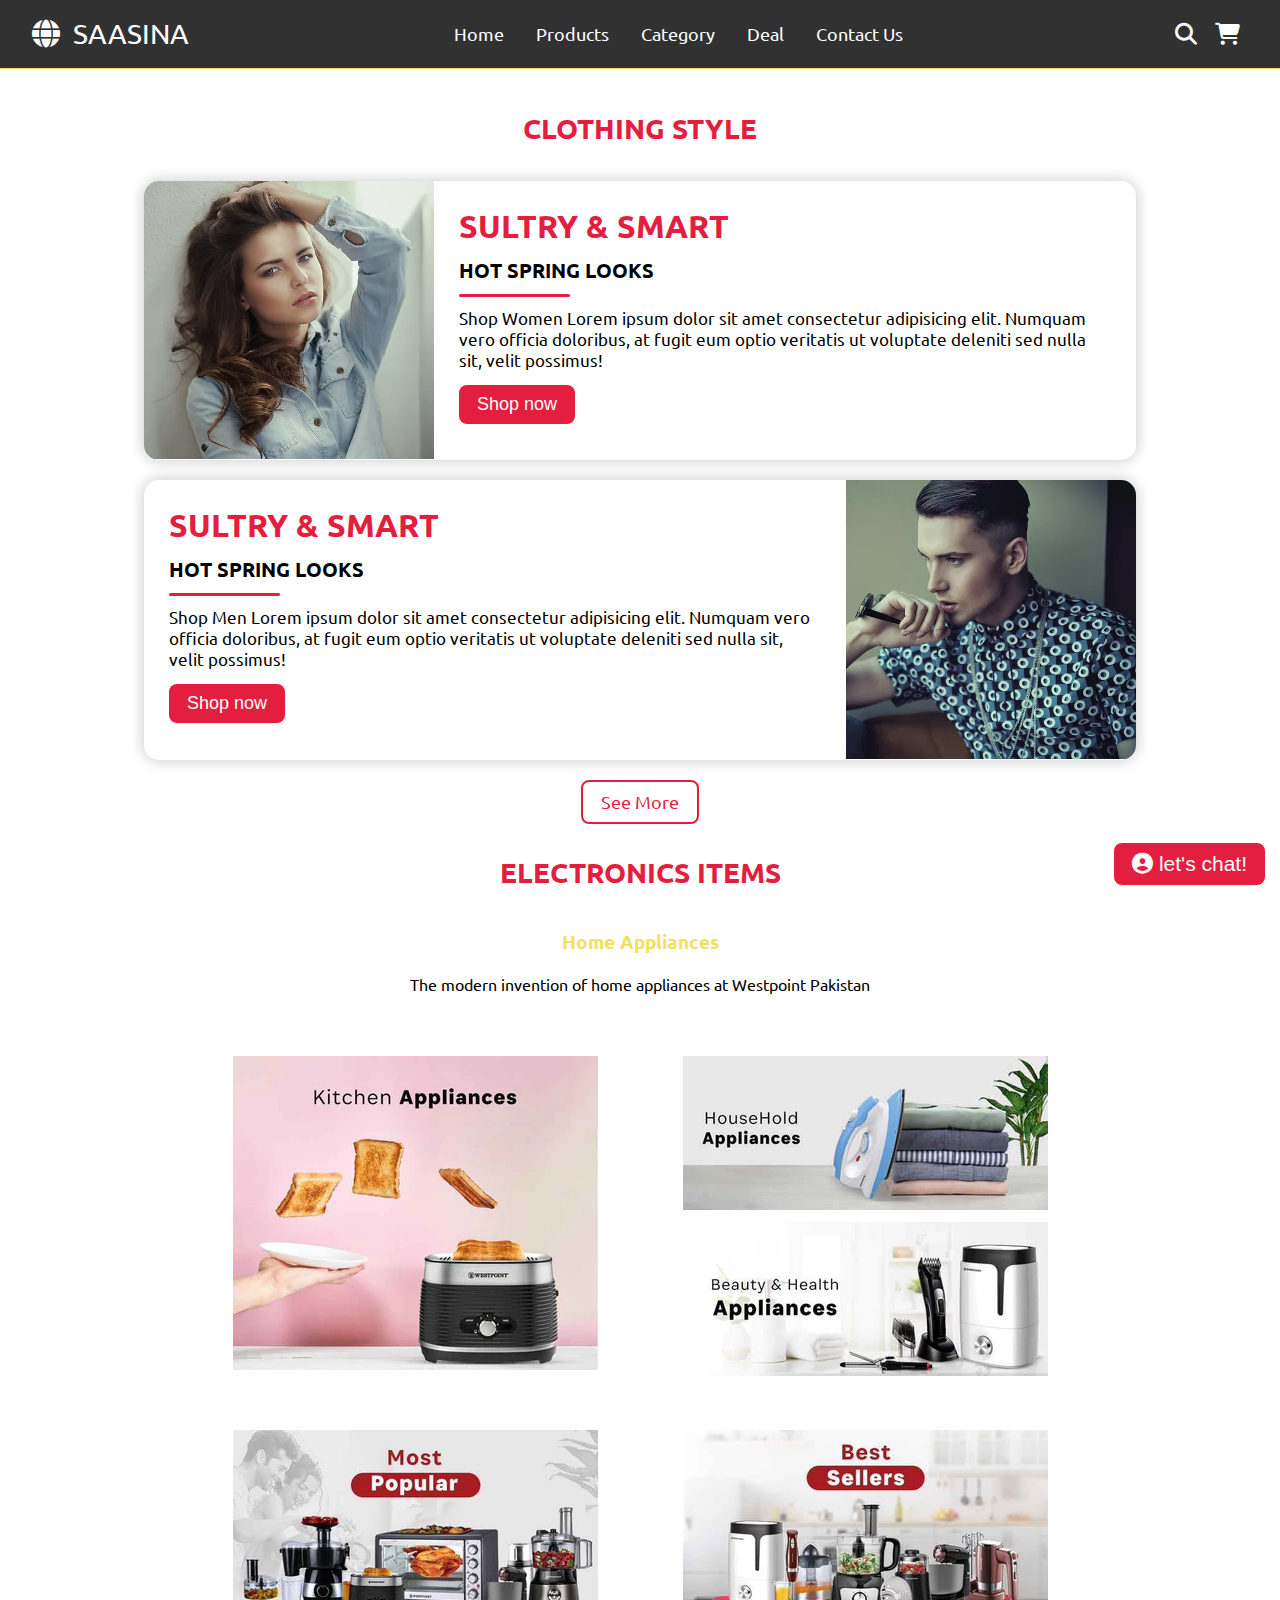
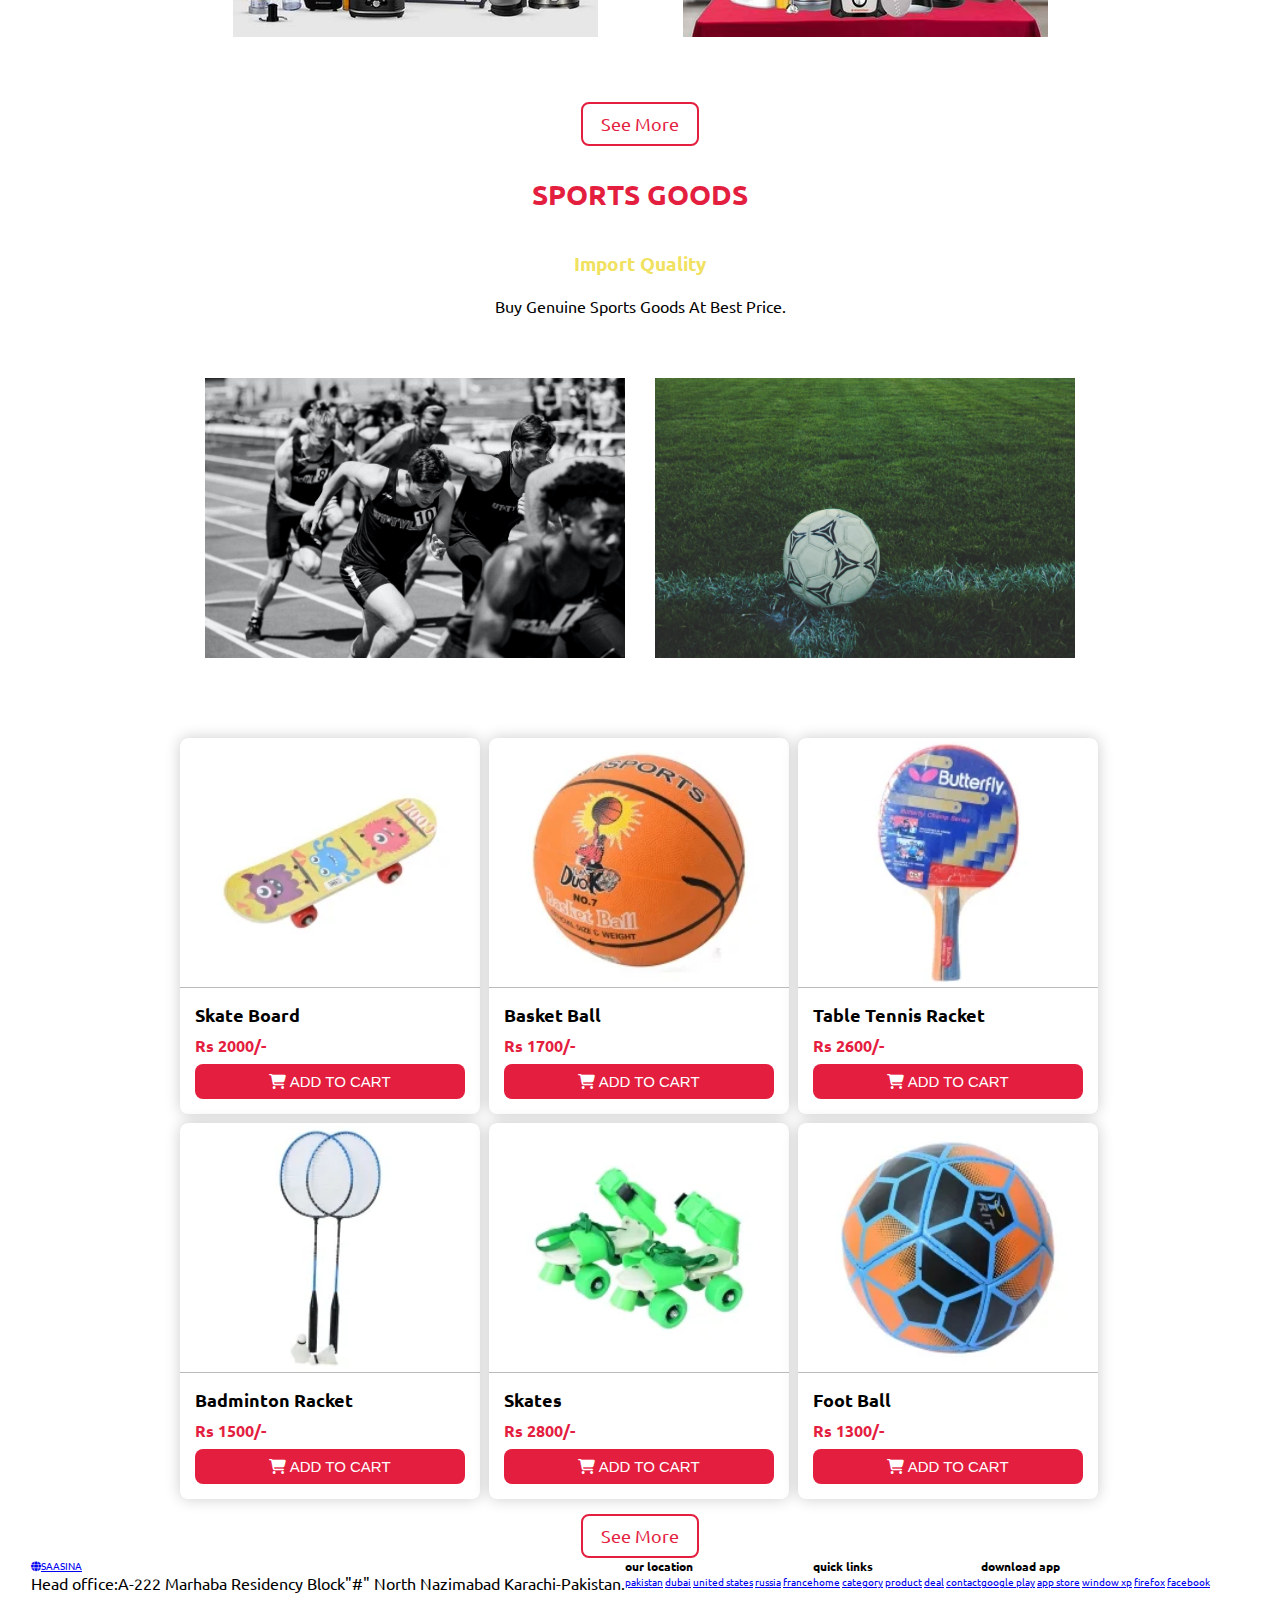
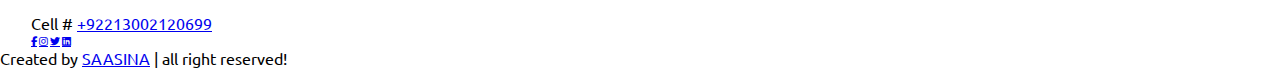
<file: index.html>
<!DOCTYPE html>
<html lang="en">
  <head>
    <meta charset="UTF-8" />
    <meta http-equiv="X-UA-Compatible" content="IE=edge" />
    <meta name="viewport" content="width=device-width, initial-scale=1.0" />

    <link
      rel="stylesheet"
      href="https://cdnjs.cloudflare.com/ajax/libs/font-awesome/6.4.0/css/all.min.css"
    />
    <link rel="stylesheet" href="./css/style.css" />
    <link rel="stylesheet" href="./css/header.css" />
    <link rel="stylesheet" href="./css/clothing-section.css" />
    
    
    <title>SAASINA-ONLINE-STORE</title>
  </head>

  <body>
    <!-- header section start -->
    <header class="header">
      <div class="web_container">
        <div class="web_row header_row">
          <!-- 1st column -->
          <div class="header_logo">
            <a href="#">
              <i class="fa-solid fa-globe"></i>
              SAASINA
            </a>
          </div>
          <!-- 2nd column -->
          <nav class="navbar">
            <i class="fas fa-times" id="close-btn"></i>
            <a href="#">Home</a>
            <a href="./html/products.html">products</a>
            <a href="./html/category.html">category</a>
            <a href="./html/deal.html">deal</a>
            <a href="./html/contact.html">contact us</a>
          </nav>
          <!-- 3rd column -->
          <div class="header_icons">
            <i class="fas fa-search" id="search-btn"></i>
            <i class="fas fa-shopping-cart" id="cart-btn"></i>
            <i class="fas fa-bars" id="menu-btn"></i>
            <div class="search-form">
              <input type="text" placeholder="Search here..." />
            </div>
          </div>
        </div>
      </div>
    </header>
    <!-- Header section end -->

    <!-- Cart sidebar stat  -->
    <div class="cart-sidebar">
      <span class="fas fa-times cart-close-btn" id="cart-close"></span>

      <div class="cart-items-container">
        <!-- cart-sidebar img-1 -->
        <div class="cart-item web_row">
          <div class="cart-item-img">
            <img src="./images/beater.jpg" alt="" />
          </div>
          <div class="cart-item-content">
            <p>Cart item 01</p>
            <h5 class="">$15.99/-</h5>

            <a href="./html/products.html#beater">View</a>
          </div>
          <span class="fas fa-times cart-remove-btn"></span>
        </div>

        <!-- cart-sidebar img-2 -->

        <div class="cart-item web_row">
          <div class="cart-item-img">
            <img src="./images/category-8-compressed.jpg" alt="" />
          </div>
          <div class="cart-item-content">
            <p>Cart item 02</p>
            <h5 class="">$15.99/-</h5>
            <a href="./html/category.html#category-cloths">View</a>
          </div>
          <span class="fas fa-times cart-remove-btn"></span>
        </div>

        <!-- cart-sidebar img-3 -->

        <div class="cart-item web_row">
          <div class="cart-item-img">
            <img src="../images/sports-14.jpg" alt="" />
          </div>
          <div class="cart-item-content">
            <p>Cart item 03</p>
            <h5 class="">$15.99/-</h5>
            <a href="./html/products.html#frissbee">View</a>
          </div>
          <span class="fas fa-times cart-remove-btn"></span>
        </div>

        <!-- cart-sidebar img-4 -->

        <div class="cart-item web_row">
          <div class="cart-item-img">
            <img src="./images/deal-1.jpg" alt="" />
          </div>
          <div class="cart-item-content">
            <p>Cart item 04</p>
            <h5 class="">$15.99/-</h5>
            <a href="./html/deal.html#maira">View</a>
          </div>
          <span class="fas fa-times cart-remove-btn"></span>
        </div>
      </div>

      <!-- checkout btn -->
      <button class="web_btn">Checkout</button>
    </div>
    <!-- card sidebar section end -->

    <!-- home section start -->

    <section>
      <div class="web_container">
        <h2 class="section_title">CLOTHING STYLE</h2>
        <!-- card 1 -->

        <div class="web_row cloth-card">
          <div class="cloth-card-img">
            <img src="./images/image.webp" alt="" />
          </div>
          <div class="cloth-card-content">
            <h3>SULTRY & SMART</h3>
            <h4>HOT SPRING LOOKS</h4>
            <div class="card_line"></div>
            <p>
              Shop Women Lorem ipsum dolor sit amet consectetur adipisicing
              elit. Numquam vero officia doloribus, at fugit eum optio veritatis
              ut voluptate deleniti sed nulla sit, velit possimus!
            </p>
            <br />
            <button class="web_btn">Shop now</button>
          </div>
        </div>
        <!-- card 2 -->
        <div class="web_row cloth-card mens_card">
          <div class="cloth-card-content">
            <h3>SULTRY & SMART</h3>
            <h4>HOT SPRING LOOKS</h4>
            <div class="card_line"></div>
            <p>
              Shop Men Lorem ipsum dolor sit amet consectetur adipisicing elit.
              Numquam vero officia doloribus, at fugit eum optio veritatis ut
              voluptate deleniti sed nulla sit, velit possimus!
            </p>
            <br />
            <button class="web_btn">Shop now</button>
          </div>
          <div class="cloth-card-img">
            <img src="./images/shopmen.webp" alt="" />
          </div>
        </div>

        <a
          href="/html/products.html"
          class="web_btn mx_auto d_block btn_outline"
          >See More</a
        >
      </div>
    </section>
    <!-- home section end -->

    <!-- demo -->
    <!-- Electronics item Starts  -->
    <section>
      <div class="web_container">
        <h2 class="section_title">ELECTRONICS ITEMS</h2>
        <h3 class="sub_title">Home Appliances</h3>
        <p class="text_center">
          The modern invention of home appliances at Westpoint Pakistan
        </p>
        <div class="web_row category_items_row">
          <div class="category_card">
            <img src="/images/appliance-1.webp" alt="pic" />
          </div>
          <div class="category_card">
            <img class="d_block" src="/images/appliance-2.webp" alt="pic" />
            <img class="d_block" src="./images/appliance-2a.webp" alt="pic" />
          </div>
          <div class="category_card">
            <img src="./images/most_popular.avif" alt="pic" />
          </div>
          <div class="category_card">
            <img src="./images/best_seller.avif" alt="pic" />
          </div>
        </div>
        <a
          href="./html/products.html#e2-items"
          class="web_btn btn_outline d_block mx_auto"
        >
          See More
        </a>
      </div>
    </section>

    <!-- Sports item Starts  -->
    <section>
      <div class="web_container">
        <h2 class="section_title">SPORTS GOODS</h2>
        <h3 class="sub_title">Import Quality</h3>
        <p class="text_center">Buy Genuine Sports Goods At Best Price.</p>
        <div class="web_row category_items_row">
          <div class="category_card">
            <img src="./images/sports-1.jpg" alt="pic" />
          </div>
          <div class="category_card">
            <img src="./images/sports-2.jpg" alt="pic" />
          </div>
        </div>

        <div class="web_row product_row">
          <div class="product_card">
            <div class="product_card_img">
              <img src="./images/sports-3.jpg" alt="pic" />
            </div>
            <div class="product_card_details">
              <h5>Skate Board</h5>
              <span class="price">Rs 2000/-</span>
              <button class="web_btn">
                <i class="fa fa-shopping-cart" aria-hidden="true"></i>
                ADD TO CART
              </button>
            </div>
          </div>
          <div class="product_card">
            <div class="product_card_img">
              <img src="./images/sports-4.jpg" alt="pic" />
            </div>
            <div class="product_card_details">
              <h5>Basket Ball</h5>
              <span class="price">Rs 1700/-</span>
              <button class="web_btn">
                <i class="fa fa-shopping-cart" aria-hidden="true"></i>
                ADD TO CART
              </button>
            </div>
          </div>
          <div class="product_card">
            <div class="product_card_img">
              <img src="./images/sports-5.jpg" alt="pic" />
            </div>
            <div class="product_card_details">
              <h5>Table Tennis Racket</h5>
              <span class="price">Rs 2600/-</span>
              <button class="web_btn">
                <i class="fa fa-shopping-cart" aria-hidden="true"></i>
                ADD TO CART
              </button>
            </div>
          </div>
          <div class="product_card">
            <div class="product_card_img">
              <img src="./images/sports-6.jpg" alt="pic" />
            </div>
            <div class="product_card_details">
              <h5>Badminton Racket</h5>
              <span class="price">Rs 1500/-</span>
              <button class="web_btn">
                <i class="fa fa-shopping-cart" aria-hidden="true"></i>
                ADD TO CART
              </button>
            </div>
          </div>
          <div class="product_card">
            <div class="product_card_img">
              <img src="./images/sports-7.jpg" alt="pic" />
            </div>
            <div class="product_card_details">
              <h5>Skates</h5>
              <span class="price">Rs 2800/-</span>
              <button class="web_btn">
                <i class="fa fa-shopping-cart" aria-hidden="true"></i>
                ADD TO CART
              </button>
            </div>
          </div>
          <div class="product_card">
            <div class="product_card_img">
              <img src="./images/sports-8.jpg" alt="pic" />
            </div>
            <div class="product_card_details">
              <h5>Foot Ball</h5>
              <span class="price">Rs 1300/-</span>
              <button class="web_btn">
                <i class="fa fa-shopping-cart" aria-hidden="true"></i>
                ADD TO CART
              </button>
            </div>
          </div>
        </div>
        <a
          href="./html/products.html#e2-items"
          class="web_btn btn_outline d_block mx_auto"
        >
          See More
        </a>
      </div>
    </section>

    <!-- Sports section End -->

    <!-- footer section starts -->
    <footer class="web_footer">
      <div class="web_container">
        <div class="web_row">
          <div class="footer_cols">
            <a href="#" class="footer_logo">
              <i class="fa-solid fa-globe"></i>SAASINA</a
            >
            <p>
              Head office:A-222 Marhaba Residency Block"#" North Nazimabad
              Karachi-Pakistan.<br />
              <br />
              Cell # <a href="tel:92 213002120699">+92213002120699</a>
            </p>

            <div class="footer_socials">
              <a href="#" class="fab fa-facebook-f"></a>
              <a href="#" class="fab fa-instagram"></a>
              <a href="#" class="fab fa-twitter"></a>
              <a href="#" class="fab fa-linkedin"></a>
            </div>
          </div>

          <div class="footer_cols">
            <h3>our location</h3>
            <div class="footer_links">
              <a href="#">pakistan</a>
              <a href="#">dubai</a>
              <a href="#">united states</a>
              <a href="#">russia</a>
              <a href="#">france</a>
            </div>
          </div>

          <div class="footer_cols">
            <h3>quick links</h3>
            <div class="footer_links">
              <a href="#">home</a>
              <a href="#">category</a>
              <a href="#">product</a>
              <a href="#">deal</a>
              <a href="#">contact</a>
            </div>
          </div>

          <div class="footer_cols">
            <h3 class="">download app</h3>
            <div class="footer_links">
              <a href="#">google play</a>
              <a href="#">app store</a>
              <a href="#">window xp</a>
              <a href="#">firefox</a>
              <a href="#">facebook</a>
            </div>
          </div>
        </div>
      </div>

      <div class="footer_copyright">
        <p>
          Created by <a href="/" target="_blank">SAASINA</a> | all right
          reserved!
        </p>
      </div>
    </footer>
    <!-- footer section ends -->

    <!-- chat button -->
    <button class="web_btn chat_btn">
      <i class="fas fa-user-circle"></i> let's chat!
    </button>

    <!-- script -->
    <!-- <script src="js/script.js"></script> -->

    <!-- script -->
    <script>
      // mobile menu / sidebar
      let sidebar = document.querySelector(".navbar");
      let menuBtn = document.querySelector("#menu-btn");
      let closeBtn = document.querySelector("#close-btn");
      menuBtn.addEventListener("click", () => {
        sidebar.classList.add("sidebar-opened");
      });
      closeBtn.addEventListener("click", () => {
        sidebar.classList.remove("sidebar-opened");
      });
      // cart sidebar
      let cartSidebar = document.querySelector(".cart-sidebar");

      let cartOpenBtn = document.querySelector("#cart-btn");

      let cartCloseBtn = document.querySelector("#cart-close");

      cartOpenBtn.addEventListener("click", () => {
        cartSidebar.classList.add("opened");
      });
      cartCloseBtn.addEventListener("click", () => {
        cartSidebar.classList.remove("opened");
      });
      //
      let searchOpenBtn = document.querySelector("#search-btn");
      let searchForm1 = document.querySelector(".search-form");
      searchOpenBtn.addEventListener("click", () => {
        searchForm1.classList.toggle("opened");
      });
    </script>
  </body>
</html>
</file>
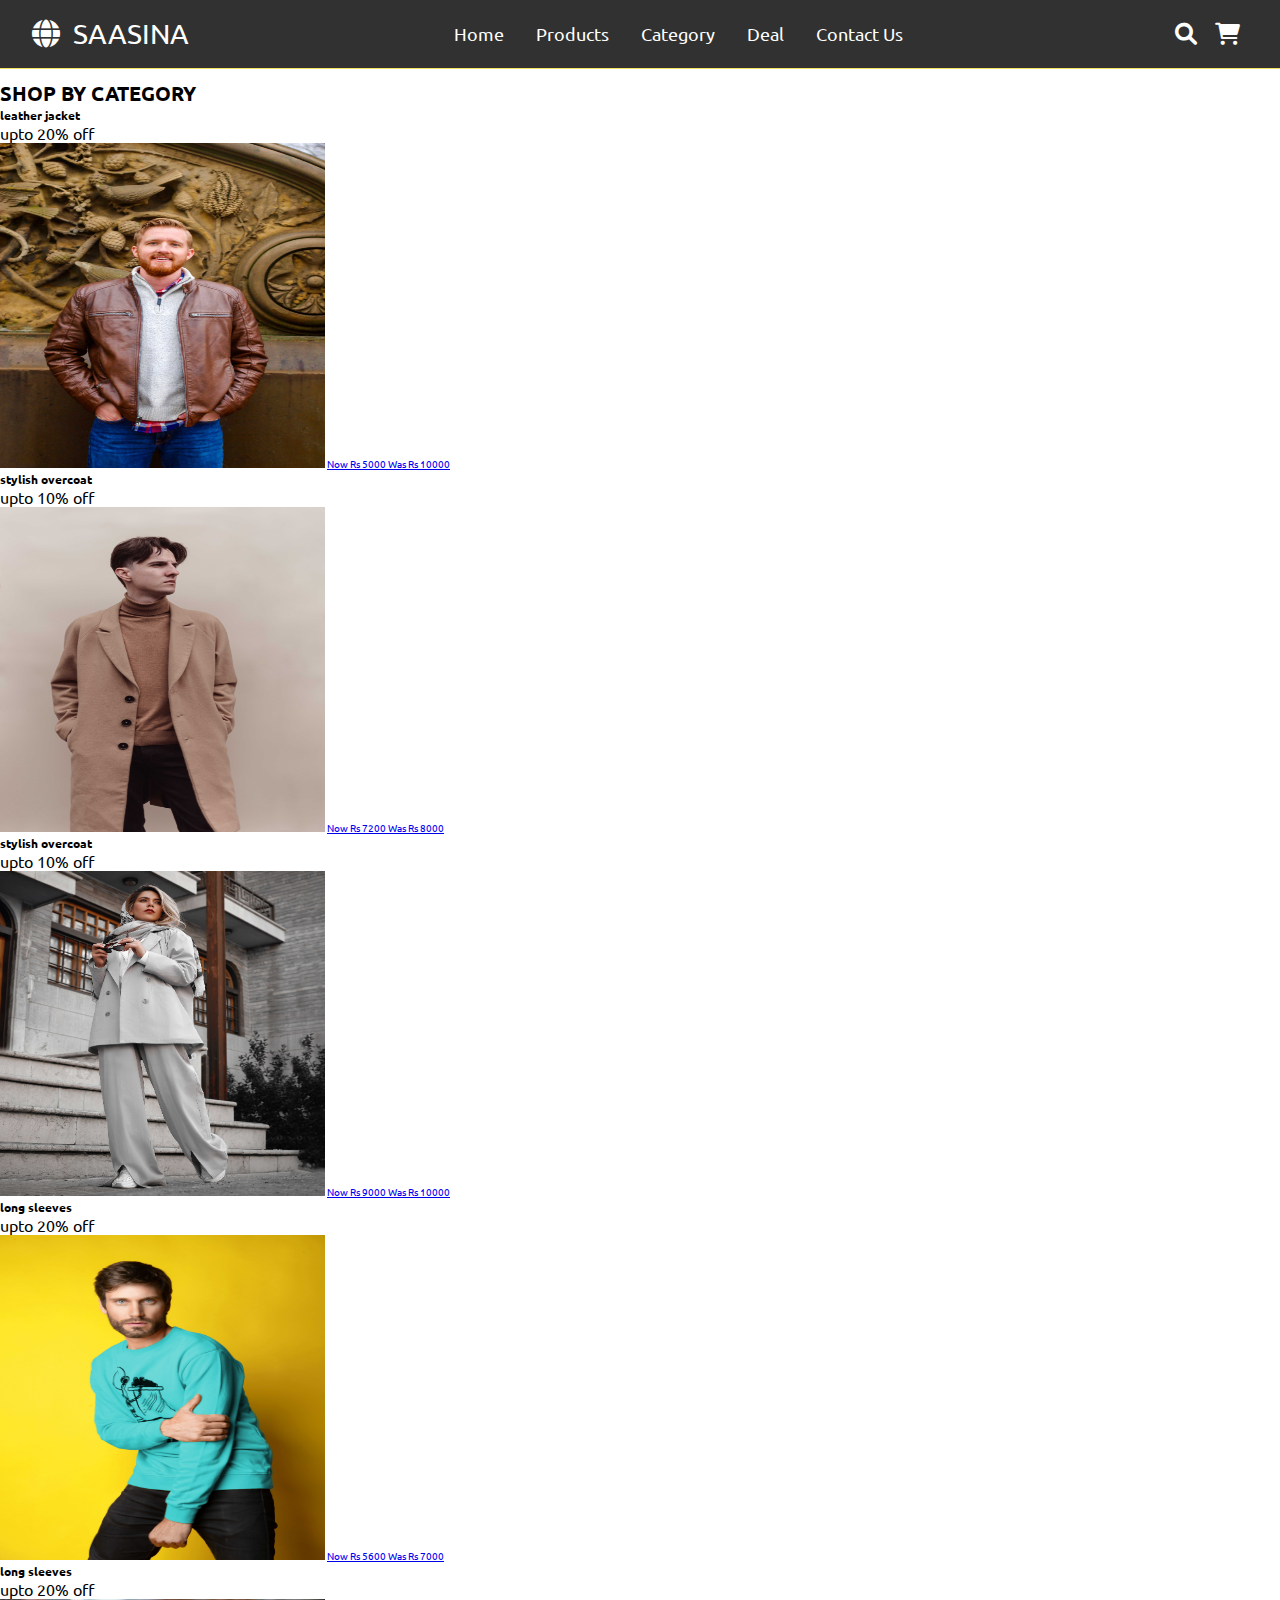
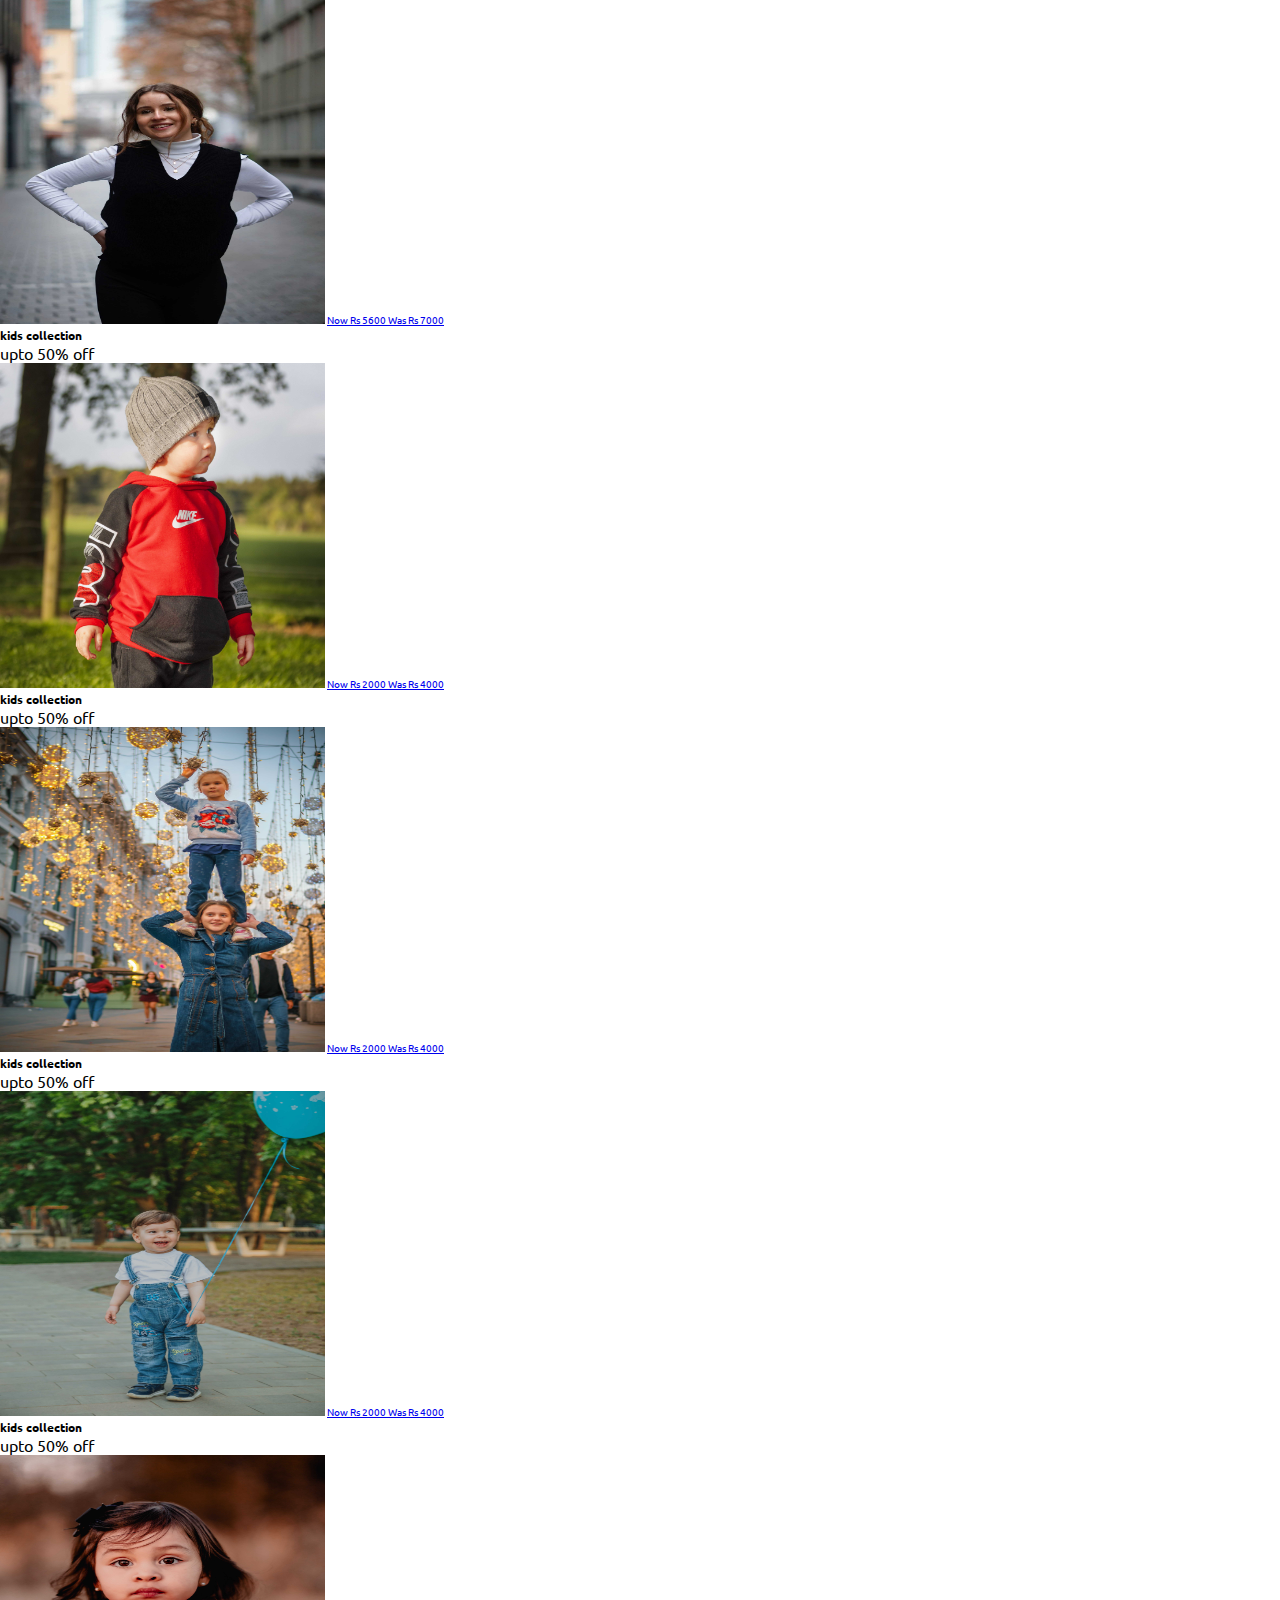
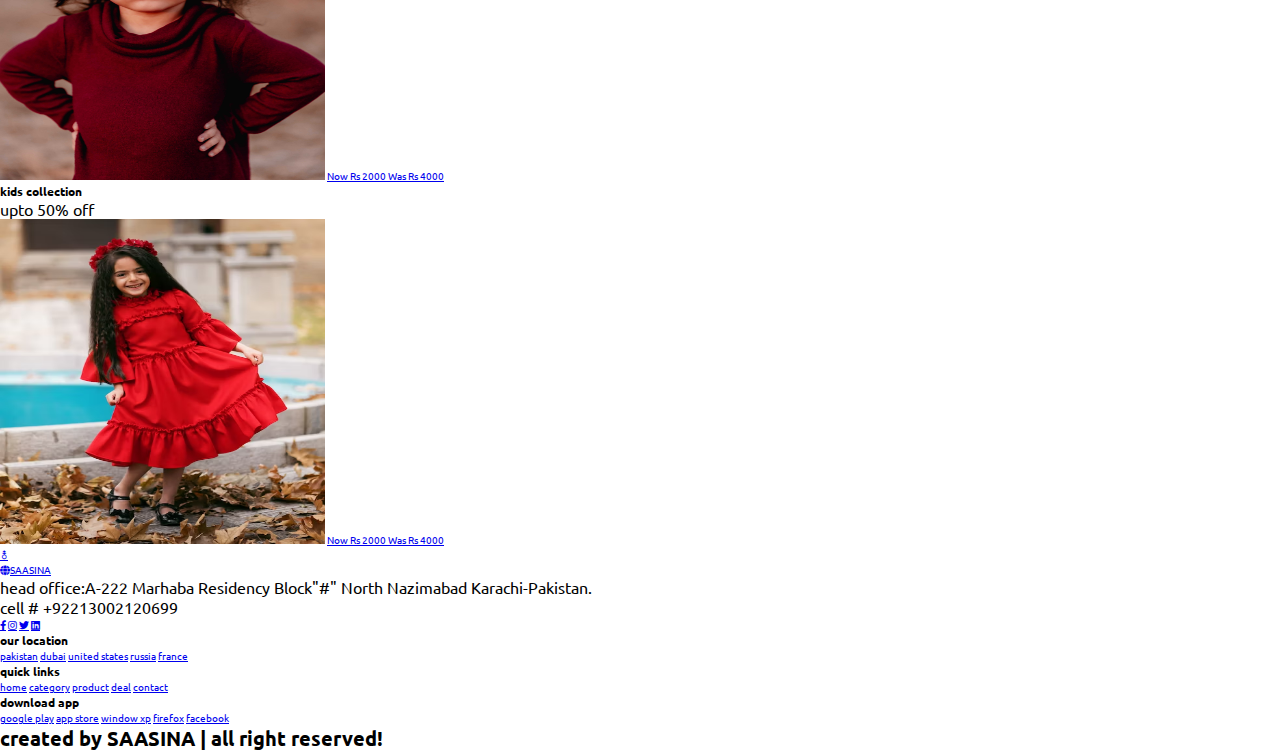
<file: html/category.html>
<!DOCTYPE html>
<html lang="en">

<head>
    <meta charset="UTF-8">
    <meta http-equiv="X-UA-Compatible" content="IE=edge">
    <meta name="viewport" content="width=device-width, initial-scale=1.0">
    
    
    <link rel="stylesheet" href="https://cdnjs.cloudflare.com/ajax/libs/font-awesome/6.0.0/css/all.min.css">
    <link rel="stylesheet" href="../css/style.css">
    <link rel="stylesheet" href="../css/header.css">


    <title>Category</title>
    
    
</head>

<body>
 <!-- header section start -->
     <!-- <header class="header">
        <a href="#" class="logo"> <i class="fa-solid fa-globe"></i>SAASINA</a>
        
        <nav class="navbar">
           <a href="../index.html">Home</a>
           <a href="./products.html">products</a>
           <a href="./category.html">category</a>
           <a href="./deal.html">deal</a>
           <a href="#">contact us</a>
       </nav>  

    <div class="icons"> 
        
        <div  class="fas fa-search" id="search-btn"></div>
        <div  class="fas fa-shopping-cart" id="cart-btn"></div>
        <div  class="fas fa-bars" id="menu-btn"></div>

    </div>

    <div class="search-form">
        <input type="search" id="search-box" placeholder="search-here...">
        <label for="search-box" class="fas fa-search"></label>
    </div>

    <div class="cart-items-container">
        <div class="cart-item">
            <span class="fas fa-times"></span>
            <div>
                <img src="../images/beater.jpg" alt="">
            </div>
            <div class="content">
                <h3>cart item 01</h3>
                <div class="price">$15.99/-</div>
            </div>
            <a href="./products.html#beater">checkout</a>
        </div>

        <div class="cart-item">
            <span class="fas fa-times"></span>
            <div>
                <img src="../images/category-8-compressed.jpg" alt="" >
            </div>
            <div class="content">
                <h3>cart item 02</h3>
                <div class="price">$15.99/-</div>
            </div>
            <a href="./category.html#category-cloths">checkout</a>
        </div>

        <div class="cart-item">
            <span class="fas fa-times"></span>
            <div>
                <img src="../images/sports-14.jpg" alt="">
            </div>
            <div class="content">
                <h3>cart item 03</h3>
                <div class="price">$15.99/-</div>
            </div>
            <a href="./products.html#frissbee">checkout</a>
        </div>

        <div class="cart-item">
            <span class="fas fa-times"></span>
            <div>
                <img src="../images/deal-1.jpg" alt="">
            </div>
            <div class="content">
                <h3>cart item 04</h3>
                <div class="price">$15.99/-</div>
            </div>
            <a href="./deal.html">checkout</a>

         <a href="#" class="btn-nav">checkout now</a> 
        </div>
    </div>


</header>  -->
    <!-- header section end -->

     <!-- header section start -->
     <header class="header">
        <div class="web_container">
          <div class="web_row header_row">
            <!-- 1st column -->
            <div class="header_logo">
              <a href="#">
                <i class="fa-solid fa-globe"></i>
                SAASINA
              </a>
            </div>
            <!-- 2nd column -->
            <nav class="navbar">
              <i class="fas fa-times" id="close-btn"></i>
              <a href="../index.html">Home</a>
              <a href="./products.html">products</a>
              <a href="#">category</a>
              <a href="./deal.html">deal</a>
              <a href="./contact.html">contact us</a>
            </nav>
            <!-- 3rd column -->
            <div class="header_icons">
              <i class="fas fa-search" id="search-btn"></i>
              <i class="fas fa-shopping-cart" id="cart-btn"></i>
              <i class="fas fa-bars" id="menu-btn"></i>
            </div>
          </div>
        </div>
      </header>
  
      <div class="cart-sidebar">
          <span class="fas fa-times cart-close-btn"></span>
  
        <!-- cart-sidebar img-1 -->
        <div class="cart-item web_row">
          <div class="cart-item-img">
            <img src="../images/beater.jpg" alt="" />
          </div>
          <div class="cart-item-content">
            <p>Cart item 01</p>
            <h5 class="">$15.99/-</h5>
            <a href="./products.html#beater">View</a>
        </div>
          <span class="fas fa-times cart-remove-btn"></span>
        </div>
  
        <!-- cart-sidebar img-2 -->
  
        <div class="cart-item web_row">
          <div class="cart-item-img">
            <img src="../images/category-8-compressed.jpg" alt="" />
          </div>
          <div class="cart-item-content">
            <p>Cart item 02</p>
            <h5 class="">$15.99/-</h5>
            <a href="./category.html#category-cloths">View</a>
          </div>
          <span class="fas fa-times cart-remove-btn"></span>
        </div>
  
        <!-- cart-sidebar img-3 -->
  
        <div class="cart-item web_row">
          <div class="cart-item-img">
            <img src="../images/sports-14.jpg" alt="" />
          </div>
          <div class="cart-item-content">
            <p>Cart item 03</p>
            <h5 class="">$15.99/-</h5>
            <a href="./products.html#frissbee">View</a>
        </div>
          <span class="fas fa-times cart-remove-btn"></span>
        </div>
  
        <!-- cart-sidebar img-4 -->
  
        <div class="cart-item web_row">
          <div class="cart-item-img">
            <img src="../images/deal-1.jpg" alt="" />
          </div>
          <div class="cart-item-content">
            <p>Cart item 04</p>
            <h5 class="">$15.99/-</h5>
            <a href="./deal.html#maira">View</a>
          </div>
          <span class="fas fa-times cart-remove-btn"></span>
        </div>
      </div>
      <!-- header section end -->
  
<!-- //////////////////////  SEE MORE   ///////////
                             CLOTHING SECTION CATEGORY  STARTS     -->

    
 <section class="category" >

    <div  class="heading-category " >
     <h1>SHOP BY CATEGORY</h1>
    </div>
    
    <div class="box-container">
     
        <div class="box">
     <h3>leather jacket <br/></h3>
     <p>upto 20% off</p>
    
     <img src="../images/category-2-compressed.jpg" alt="cloth" height="325px" width="325px" />
     <a href="#" class="btn-1">
         <span class="app-3-span-c">Now Rs 5000 Was</span>
         <span class="app-3-span-b">Rs 10000</span></a>
        </div> 
   
        <div class="box">
       <h3>stylish overcoat</h3>
       <p>upto 10% off</p>
      
       <img src="../images/category-3-compressed.jpg" alt="cloth" height="325px" width="325px" />
       <a href="#" class="btn-1">
           <span class="app-3-span-c">Now Rs 7200 Was</span>
           <span class="app-3-span-b">Rs 8000</span></a>
       <!-- <a href="#" class="btn-shop-now">shop now</a> -->
        </div>
   
        <div class="box">
       <h3>stylish overcoat</h3>
       <p>upto 10% off</p>
      
       <img src="../images/category-4-compressed.jpg" alt="cloth" height="325px" width="325px" />
       <a href="#" class="btn-1">
           <span class="app-3-span-c">Now Rs 9000 Was</span>
           <span class="app-3-span-b">Rs 10000</span></a>
       <!-- <a href="#" class="btn-shop-now">shop now</a> -->
        </div>
   
        <div class="box">
       <h3>long sleeves</h3>
       <p>upto 20% off</p>
      
       <img src="../images/category-5-compressed.jpg" alt="cloth" height="325px" width="325px" />
       <a href="#" class="btn-1">
           <span class="app-3-span-c">Now Rs 5600 Was</span>
           <span class="app-3-span-b">Rs 7000</span></a>
       <!-- <a href="#" class="btn-shop-now">shop now</a> -->
        </div>
   
        <div class="box">
       <h3>long sleeves</h3>
       <p>upto 20% off</p>
      
       <img src="../images/category-6-compressed.jpg" alt="cloth" height="325px" width="325px" />
       <a href="#" class="btn-1">
       <span class="app-3-span-c">Now Rs 5600 Was</span>
           <span class="app-3-span-b">Rs 7000</span></a>
       <!-- <a href="#" class="btn-shop-now">shop now</a> -->
        </div>
   
        <div class="box">
       <h3>kids collection</h3>
       <p>upto 50% off</p>
      
       <img src="../images/category-7-compressed.jpg" alt="cloth" height="325px" width="325px" />
       <a href="#" class="btn-1">
           <span class="app-3-span-c">Now Rs 2000 Was</span>
           <span class="app-3-span-b">Rs 4000</span></a>
       <!-- <a href="#" class="btn-shop-now">shop now</a> -->
        </div>
   
        <div class="box" id="category-cloths" >
       <h3>kids collection</h3>
       <p>upto 50% off</p>
      
       <img src="../images/category-8-compressed.jpg" alt="cloth" height="325px" width="325px" />
       <a href="#" class="btn-1">
           <span class="app-3-span-c">Now Rs 2000 Was</span>
           <span class="app-3-span-b">Rs 4000</span></a>
       <!-- <a href="#" class="btn-shop-now">shop now</a> -->
        </div>
   
        <div class="box">
       <h3>kids collection</h3>
       <p>upto 50% off</p>
      
       <img src="../images/category-9-compressed.jpg" alt="cloth" height="325px" width="325px" />
       <a href="#" class="btn-1">
           <span class="app-3-span-c">Now Rs 2000 Was</span>
           <span class="app-3-span-b">Rs 4000</span></a>
       <!-- <a href="#" class="btn-shop-now">shop now</a> -->
        </div>
   
        <div class="box">
       <h3>kids collection</h3>
       <p>upto 50% off</p>
      
       <img src="../images/category-10-compressed.jpg" alt="cloth" height="325px" width="325px" />
       <a href="#" class="btn-1">
           <span class="app-3-span-c">Now Rs 2000 Was</span>
           <span class="app-3-span-b">Rs 4000</span></a>
       <!-- <a href="#" class="btn-shop-now">shop now</a> -->
        </div>
   
        <div class="box">
       <h3>kids collection</h3>
       <p>upto 50% off</p>
      
       <img src="../images/kids-collection.avif" alt="cloth" height="325px" width="325px" />
       <a href="#" class="btn-1">
           <span class="app-3-span-c">Now Rs 2000 Was</span>
           <span class="app-3-span-b">Rs 4000</span></a>
       <!-- <a href="#" class="btn-shop-now">shop now</a> -->
        </div>

    </div>    
     
</section>




<!-- <div class="btn-but-main">
    <a href="#" class="btn-but">  </a>
</div> -->

<div class="btn-but-main">
    <a href="#" class=" btn-but-entity"> &#9896 </a>
</div> 


<!-- //////////////////////  SEE MORE   ///////////
                             CLOTHING SECTION  ENDS     -->

    <!-- footer section starts -->
 
    <section class="footer">

        <div class="box-container">

            <div class="box">
                <a href="#" class="logo-end"> <i class="fa-solid fa-globe"></i>SAASINA</a>
                <p>head office:A-222 Marhaba Residency Block"#" North Nazimabad Karachi-Pakistan.<br />cell #
                    +92213002120699</p>

                <div class="share">
                    <a href="#" class="btn-footer fab fa-facebook-f"></a>
                    <a href="#" class="btn-footer fab fa-instagram"></a>
                    <a href="#" class="btn-footer fab fa-twitter"></a>
                    <a href="#" class="btn-footer fab fa-linkedin"></a>
                </div>
            </div>



            <div class="box">
                <h3>our location</h3>
                <div class="links">
                    <a href="#">pakistan</a>
                    <a href="#">dubai</a>
                    <a href="#">united states</a>
                    <a href="#">russia</a>
                    <a href="#">france</a>

                </div>
            </div>



            <div class="box">
                <h3>quick links</h3>
                <div class="links">
                    <a href="#">home</a>
                    <a href="#">category</a>
                    <a href="#">product</a>
                    <a href="#">deal</a>
                    <a href="#">contact</a>


                </div>
            </div>


            <div class="box">
                <h3 class="app">download app</h3>
                <div class="links">
                    <a href="#">google play</a>
                    <a href="#">app store</a>
                    <a href="#">window xp</a>
                    <a href="#">firefox</a>
                    <a href="#">facebook</a>

                </div>
            </div>

        </div>

        <h1 class="credit">created by SAASINA | all right reserved!</h1>

    </section> 
    <!-- footer section ends -->




        
<script src="../js/script.js"></script>

</body>

</html>
</file>
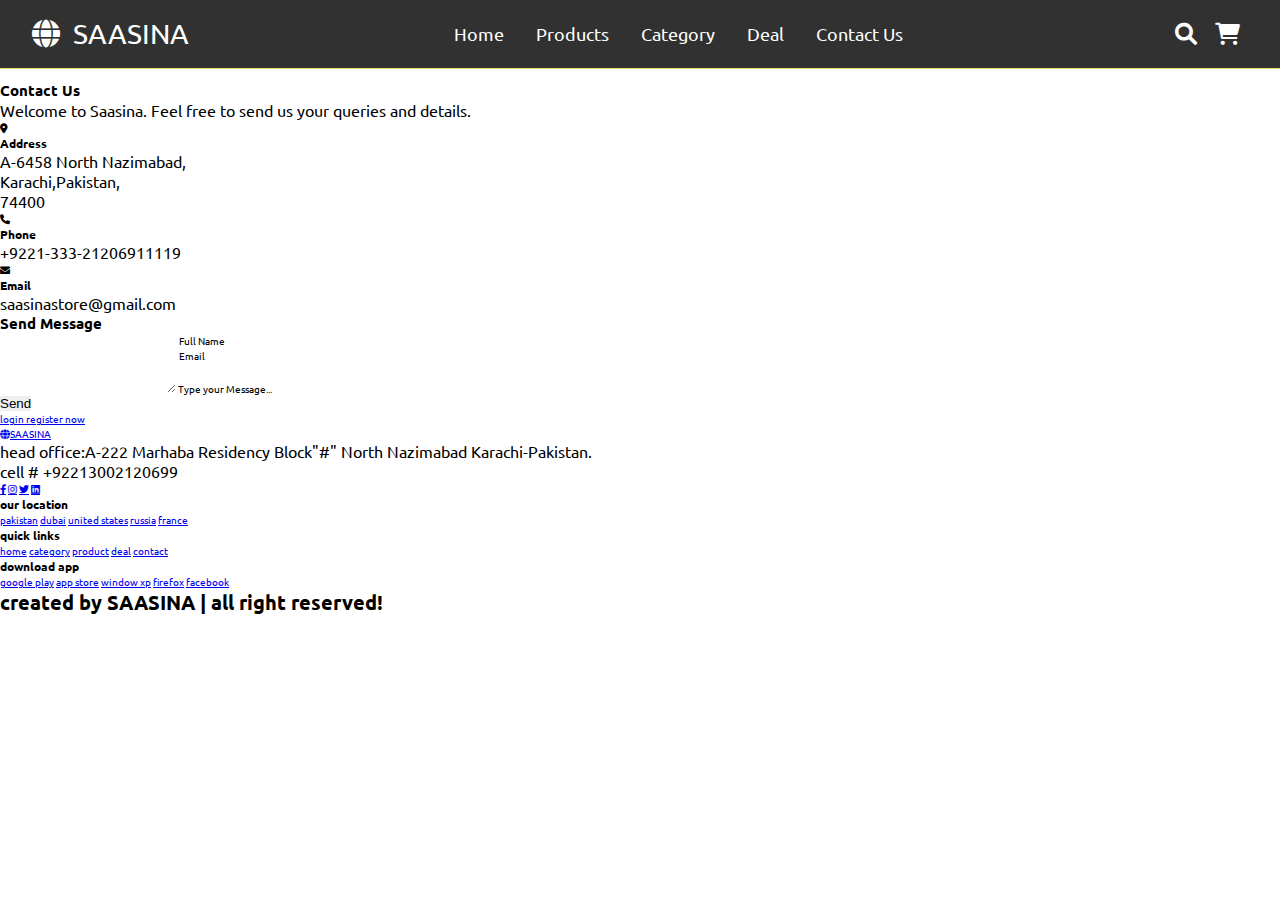
<file: html/contact.html>
<!DOCTYPE html>
<html lang="en">

<head>
    <meta charset="UTF-8">
    <meta http-equiv="X-UA-Compatible" content="IE=edge">
    <meta name="viewport" content="width=device-width, initial-scale=1.0">
    <link rel="stylesheet" href="https://cdnjs.cloudflare.com/ajax/libs/font-awesome/6.0.0/css/all.min.css">
    <link rel="stylesheet" href="../css/style.css">
    <link rel="stylesheet" href="../css/header.css">
    <title>Contact</title>
</head>

<body>

    <div class="container-contact-main">

        <!-- header section start -->
        <header class="header">
        <div class="web_container">
          <div class="web_row header_row">
            <!-- 1st column -->
            <div class="header_logo">
              <a href="#">
                <i class="fa-solid fa-globe"></i>
                SAASINA
              </a>
            </div>
            <!-- 2nd column -->
            <nav class="navbar">
              <i class="fas fa-times" id="close-btn"></i>
              <a href="../index.html">Home</a>
              <a href="./products.html">products</a>
              <a href="./category.html">category</a>
              <a href="./deal.html">deal</a>
              <a href="#">contact us</a>
            </nav>
            <!-- 3rd column -->
            <div class="header_icons">
              <i class="fas fa-search" id="search-btn"></i>
              <i class="fas fa-shopping-cart" id="cart-btn"></i>
              <i class="fas fa-bars" id="menu-btn"></i>
            </div>
          </div>
        </div>
        </header>
  
      <div class="cart-sidebar">
          <span class="fas fa-times cart-close-btn"></span>
  
        <!-- cart-sidebar img-1 -->
        <div class="cart-item web_row">
          <div class="cart-item-img">
            <img src="../images/beater.jpg" alt="" />
          </div>
          <div class="cart-item-content">
            <p>Cart item 01</p>
            <h5 class="">$15.99/-</h5>
            <a href="./products.html#beater">View</a>
          </div>
          <span class="fas fa-times cart-remove-btn"></span>
        </div>
  
        <!-- cart-sidebar img-2 -->
  
        <div class="cart-item web_row">
          <div class="cart-item-img">
            <img src="../images/category-8-compressed.jpg" alt="" />
          </div>
          <div class="cart-item-content">
            <p>Cart item 02</p>
            <h5 class="">$15.99/-</h5>
            <a href="./category.html#category-cloths">View</a>
          </div>
          <span class="fas fa-times cart-remove-btn"></span>
        </div>
  
        <!-- cart-sidebar img-3 -->
  
        <div class="cart-item web_row">
          <div class="cart-item-img">
            <img src="../images/sports-14.jpg" alt="" />
          </div>
          <div class="cart-item-content">
            <p>Cart item 03</p>
            <h5 class="">$15.99/-</h5>
            <a href="./products.html#frissbee">View</a>
          </div>
          <span class="fas fa-times cart-remove-btn"></span>
        </div>
  
        <!-- cart-sidebar img-4 -->
  
        <div class="cart-item web_row">
          <div class="cart-item-img">
            <img src="../images/deal-1.jpg" alt="" />
          </div>
          <div class="cart-item-content">
            <p>Cart item 04</p>
            <h5 class="">$15.99/-</h5>
            <a href="./deal.html#maira">View</a>
          </div>
          <span class="fas fa-times cart-remove-btn"></span>
        </div>
      </div>
        <!-- header section end -->

        <!-- contact section start -->
    
        <section class="contact">

        <div class="content">
            <h2>Contact Us</h2>
            <p>Welcome to Saasina. Feel free to send us your queries and details.
            </p>
        </div>

        <div class="container-contact">

            <div class="contactInfo">

            <div class="box">
                <div class="icon"><i class="fa-sharp fa-solid fa-location-dot"></i></div>
                <div class="text">
                    <h3>Address</h3>
                    <p>A-6458 North Nazimabad, <br/> Karachi,Pakistan, <br/> 74400</p>
                </div>
            </div>

            <div class="box">
                <div class="icon"><i class="fa-solid fa-phone"></i></div>
                <div class="text">
                    <h3>Phone</h3>
                    <p>+9221-333-21206911119</p>
                </div>
            </div>

            <div class="box">
                <div class="icon"><i class="fa-sharp fa-solid fa-envelope"></i></div>
                <div class="text">
                    <h3>Email</h3>
                    <p>saasinastore@gmail.com</p>
                </div>
            </div>

            </div>

            <div class="contactForm">
            <form action="">
                <h2>Send Message</h2>
                <div class="inputBox">
                    <input type="text" name="" required="required">
                    <span>Full Name</span>
                </div>

                <div class="inputBox">
                    <input type="text" name="" required="required">
                    <span>Email</span>
                </div>

                <div class="inputBox">
                <textarea required="required"></textarea>  
                <span>Type your Message...</span>
                </div>

                <div class="inputBox">
                    <input type="submit" name="" value="Send" >
                </div>
            </form>
            
            <div class="btns">
                <a href="./login.html" class="btn">login </a>
                <a href="./registration.html" class="btn">register now </a> <br/>
            </div>
            </div>
        </div>

        </section>
        <!-- contact section end -->

        <!-- footer section starts -->
 
        <section class="footer">

        <div class="box-container">

            <div class="box">
                <a href="#" class="logo-end"> <i class="fa-solid fa-globe"></i>SAASINA</a>
                <p>head office:A-222 Marhaba Residency Block"#" North Nazimabad Karachi-Pakistan.<br />cell #
                    +92213002120699</p>

                <div class="share">
                    <a href="#" class="btn-footer fab fa-facebook-f"></a>
                    <a href="#" class="btn-footer fab fa-instagram"></a>
                    <a href="#" class="btn-footer fab fa-twitter"></a>
                    <a href="#" class="btn-footer fab fa-linkedin"></a>
                </div>
            </div>



            <div class="box">
                <h3>our location</h3>
                <div class="links">
                    <a href="#">pakistan</a>
                    <a href="#">dubai</a>
                    <a href="#">united states</a>
                    <a href="#">russia</a>
                    <a href="#">france</a>

                </div>
            </div>



            <div class="box">
                <h3>quick links</h3>
                <div class="links">
                    <a href="#">home</a>
                    <a href="#">category</a>
                    <a href="#">product</a>
                    <a href="#">deal</a>
                    <a href="#">contact</a>


                </div>
            </div>


            <div class="box">
                <h3 class="app">download app</h3>
                <div class="links">
                    <a href="#">google play</a>
                    <a href="#">app store</a>
                    <a href="#">window xp</a>
                    <a href="#">firefox</a>
                    <a href="#">facebook</a>

                </div>
            </div>

        </div>

        <h1 class="credit">created by SAASINA | all right reserved!</h1>

        </section> 
        <!-- footer section ends -->

    </div>

<script src="../js/script.js"></script>

</body>
</html>
</file>
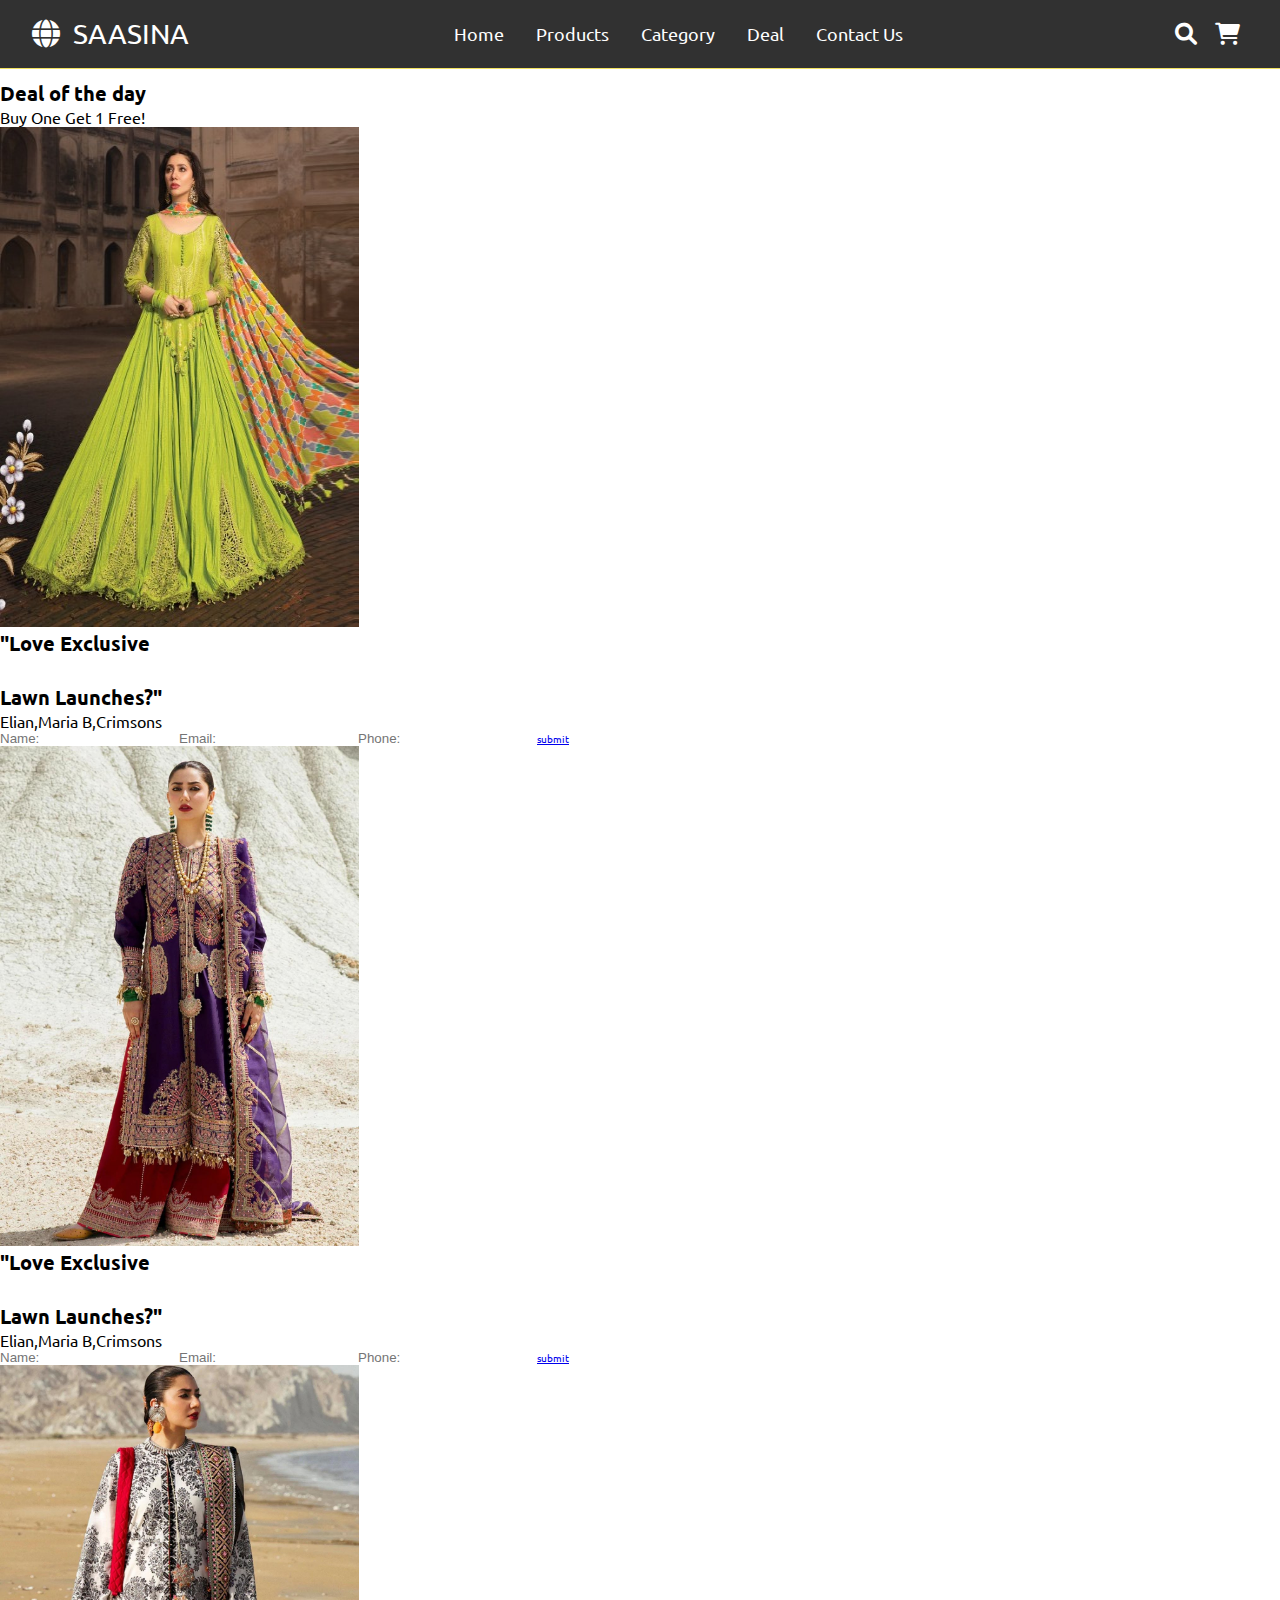
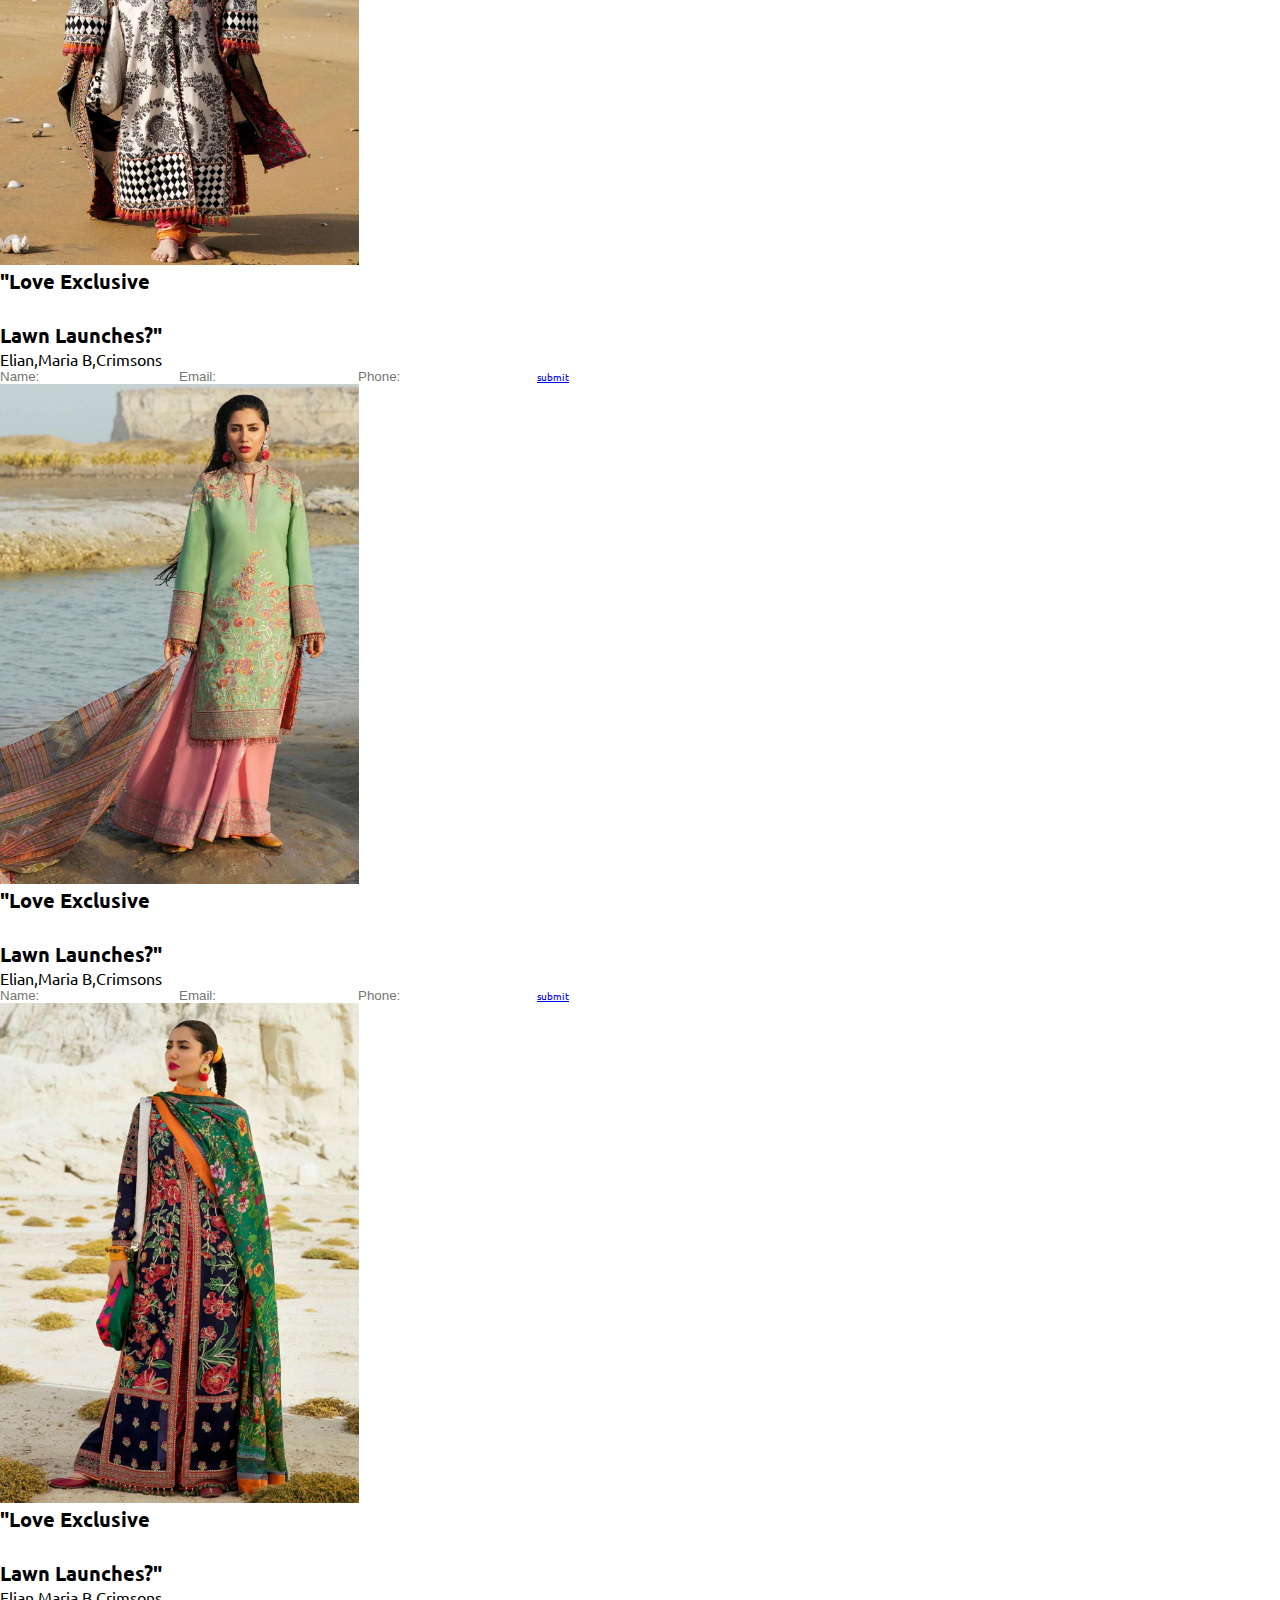
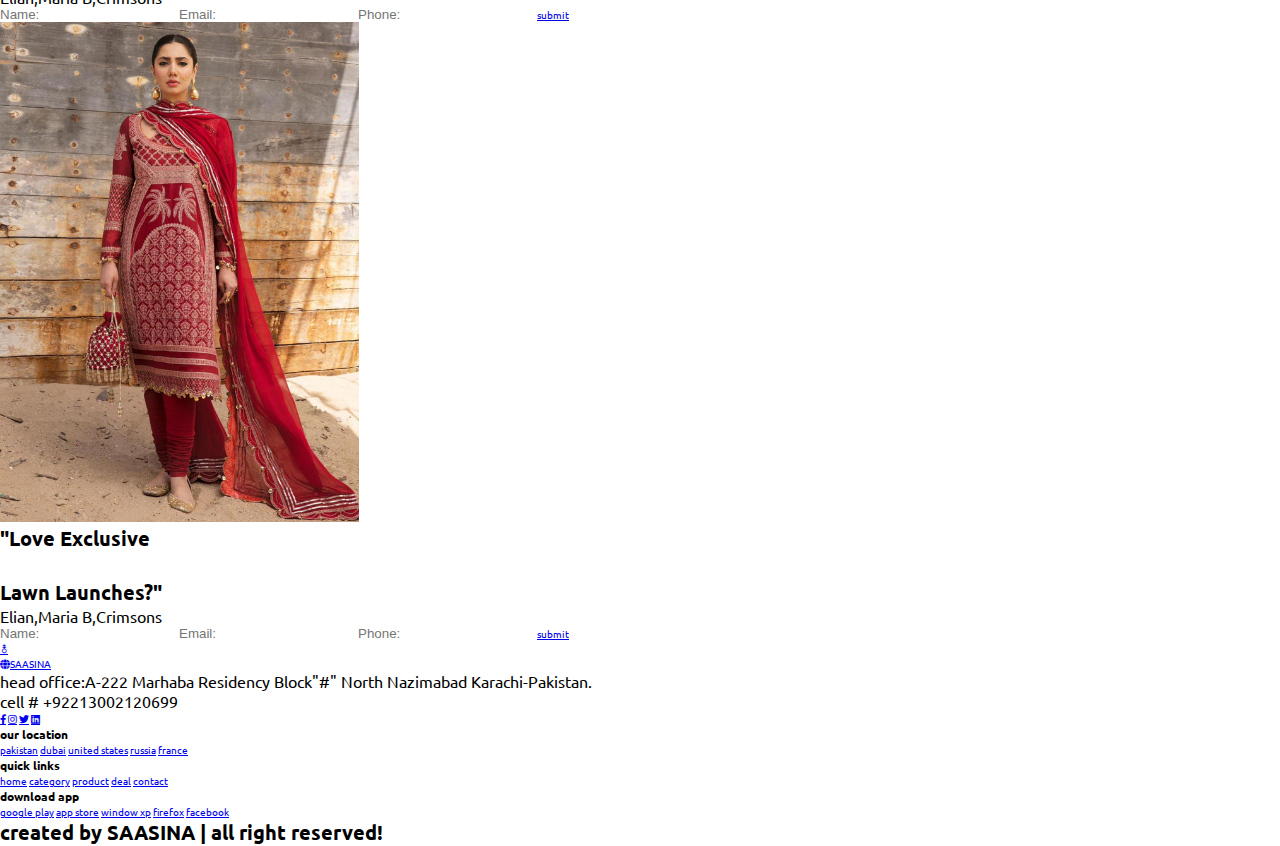
<file: html/deal.html>
<!DOCTYPE html>
<html lang="en">

    <head>
    <meta charset="UTF-8">
    <meta http-equiv="X-UA-Compatible" content="IE=edge">
    <meta name="viewport" content="width=device-width, initial-scale=1.0">
    <link rel="stylesheet" href="https://cdnjs.cloudflare.com/ajax/libs/font-awesome/6.0.0/css/all.min.css">
    <link rel="stylesheet" href="../css/style.css">
    <link rel="stylesheet" href="../css/header.css">
    <title>Deal</title>
    </head>

<body>
        <!-- header section start -->
      <header class="header">
        <div class="web_container">
          <div class="web_row header_row">
            <!-- 1st column -->
            <div class="header_logo">
              <a href="#">
                <i class="fa-solid fa-globe"></i>
                SAASINA
              </a>
            </div>
            <!-- 2nd column -->
            <nav class="navbar">
              <i class="fas fa-times" id="close-btn"></i>
              <a href="../index.html">Home</a>
              <a href="./products.html">products</a>
              <a href="./category.html">category</a>
              <a href="#">deal</a>
              <a href="./contact.html">contact us</a>
            </nav>
            <!-- 3rd column -->
            <div class="header_icons">
              <i class="fas fa-search" id="search-btn"></i>
              <i class="fas fa-shopping-cart" id="cart-btn"></i>
              <i class="fas fa-bars" id="menu-btn"></i>
            </div>
          </div>
        </div>
      </header>
  
      <div class="cart-sidebar">
          <span class="fas fa-times cart-close-btn"></span>
  
        <!-- cart-sidebar img-1 -->
        <div class="cart-item web_row">
          <div class="cart-item-img">
            <img src="../images/beater.jpg" alt="" />
          </div>
          <div class="cart-item-content">
            <p>Cart item 01</p>
            <h5 class="">$15.99/-</h5>
            <a href="./products.html#beater">View</a>
          </div>
          <span class="fas fa-times cart-remove-btn"></span>
        </div>
  
        <!-- cart-sidebar img-2 -->
  
        <div class="cart-item web_row">
          <div class="cart-item-img">
            <img src="../images/category-8-compressed.jpg" alt="" />
          </div>
          <div class="cart-item-content">
            <p>Cart item 02</p>
            <h5 class="">$15.99/-</h5>
            <a href="./category.html#category-cloths">View</a>
          </div>
          <span class="fas fa-times cart-remove-btn"></span>
        </div>
  
        <!-- cart-sidebar img-3 -->
  
        <div class="cart-item web_row">
          <div class="cart-item-img">
            <img src="../images/sports-14.jpg" alt="" />
          </div>
          <div class="cart-item-content">
            <p>Cart item 03</p>
            <h5 class="">$15.99/-</h5>
            <a href="./products.html#frissbee">View</a>
          </div>
          <span class="fas fa-times cart-remove-btn"></span>
        </div>
  
        <!-- cart-sidebar img-4 -->
  
        <div class="cart-item web_row">
          <div class="cart-item-img">
            <img src="../images/deal-1.jpg" alt="" />
          </div>
          <div class="cart-item-content">
            <p>Cart item 04</p>
            <h5 class="">$15.99/-</h5>
            <a href="./deal.html#maira">View</a>
          </div>
          <span class="fas fa-times cart-remove-btn"></span>
        </div>
      </div>
        <!-- header section end -->


        <!-- Deal section start -->
        <div class="cloths-heading" id="maira">
            <h1 >Deal of the day </h1>
            <p>Buy One Get 1 Free!</p>
        </div>
        
        <div class="cloths-deals">
            <img src="../images/deal-1.jpg" alt="pic" height="500px" width="359">
            <div class="cloths-content">
                <h1> "Love Exclusive <br/> <br/> Lawn Launches?" </h1>
                    <p>Elian,Maria B,Crimsons</p>
            
            
            <form action="#">
                <input type="text" name="text" placeholder="Name:">
                <input type="email" name="email" placeholder="Email:">
                <input type="text" name="number" placeholder="Phone:">
                <a href="#" class="submit">submit</a>
                
            </form>
        </div>
        
        </div>
    
        <div class="cloths-deals">
        <img src="../images/deal-2.jpeg" alt="pic" height="500px" width="359">
        <div class="cloths-content">
            <h1> "Love Exclusive <br/> <br/> Lawn Launches?" </h1>
                    <p>Elian,Maria B,Crimsons</p>
                
                
                <form action="#">
                    <input type="text" name="text" placeholder="Name:">
                    <input type="email" name="email" placeholder="Email:">
                    <input type="number" name="number" placeholder="Phone:">
                    <a href="#" class="submit">submit</a>
                    
                </form>
            </div>
      
        </div>
    
        <div class="cloths-deals">
            <img src="../images/deal-3.jpeg" alt="pic" height="500px" width="359">
            <div class="cloths-content">
                <h1> "Love Exclusive <br/> <br/> Lawn Launches?" </h1>
                <p>Elian,Maria B,Crimsons</p>
                    
                    
                    <form action="#">
                        <input type="text" name="text" placeholder="Name:">
                        <input type="email" name="email" placeholder="Email:">
                <input type="number" name="number" placeholder="Phone:">
                <a href="#" class="submit">submit</a>
                
            </form>
            </div>
            
        </div>

        <div class="cloths-deals">
           <img src="../images/deal-4.jpeg" alt="pic" height="500px" width="359">
           <div class="cloths-content">
               <h1> "Love Exclusive <br/> <br/> Lawn Launches?" </h1>
               <p>Elian,Maria B,Crimsons</p>
                   
                   
                   <form action="#">
                       <input type="text" name="text" placeholder="Name:">
                       <input type="email" name="email" placeholder="Email:">
                       <input type="number" name="number" placeholder="Phone:">
                       <a href="#" class="submit">submit</a>
                       
                   </form>
               </div>
               
        </div>
        
        <div class="cloths-deals">
                <img src="../images/deal-5.jpeg" alt="pic" height="500px" width="359">
                <div class="cloths-content">
                    <h1> "Love Exclusive <br/> <br/> Lawn Launches?" </h1>
                    <p>Elian,Maria B,Crimsons</p>
                        
                        
                        <form action="#">
                            <input type="text" name="text" placeholder="Name:">
                            <input type="email" name="email" placeholder="Email:">
                            <input type="number" name="number" placeholder="Phone:">
                <a href="#" class="submit">submit</a>
                
                </form>
            </div>
            
        </div>
        
        <div class="cloths-deals">
        <img src="../images/deal-6.jpeg" alt="pic" height="500px" width="359">
        <div class="cloths-content">
            <h1> "Love Exclusive <br/> <br/> Lawn Launches?" </h1>
            <p>Elian,Maria B,Crimsons</p>
            
            
            <form action="#">
                <input type="text" name="text" placeholder="Name:">
                <input type="email" name="email" placeholder="Email:">
                <input type="number" name="number" placeholder="Phone:">
                <a href="#" class="submit">submit</a>
                
            </form>
        </div>
        
        </div>
    
        <div class="btn-but-main">
        <a href="#" class=" btn-but-entity"> &#9896 </a>
        </div> 
        <!-- Deal section end -->

        <!-- footer section starts -->
 
        <section class="footer">

        <div class="box-container">

            <div class="box">
                <a href="#" class="logo-end"> <i class="fa-solid fa-globe"></i>SAASINA</a>
                <p>head office:A-222 Marhaba Residency Block"#" North Nazimabad Karachi-Pakistan.<br />cell #
                    +92213002120699</p>

                <div class="share">
                    <a href="#" class="btn-footer fab fa-facebook-f"></a>
                    <a href="#" class="btn-footer fab fa-instagram"></a>
                    <a href="#" class="btn-footer fab fa-twitter"></a>
                    <a href="#" class="btn-footer fab fa-linkedin"></a>
                </div>
            </div>



            <div class="box">
                <h3>our location</h3>
                <div class="links">
                    <a href="#">pakistan</a>
                    <a href="#">dubai</a>
                    <a href="#">united states</a>
                    <a href="#">russia</a>
                    <a href="#">france</a>

                </div>
            </div>



            <div class="box">
                <h3>quick links</h3>
                <div class="links">
                    <a href="#">home</a>
                    <a href="#">category</a>
                    <a href="#">product</a>
                    <a href="#">deal</a>
                    <a href="#">contact</a>


                </div>
            </div>


            <div class="box">
                <h3 class="app">download app</h3>
                <div class="links">
                    <a href="#">google play</a>
                    <a href="#">app store</a>
                    <a href="#">window xp</a>
                    <a href="#">firefox</a>
                    <a href="#">facebook</a>

                </div>
            </div>

        </div>

        <h1 class="credit">created by SAASINA | all right reserved!</h1>

        </section> 
        <!-- footer section ends -->

    <script src="../js/script.js"></script>

</body>
</html>
</file>
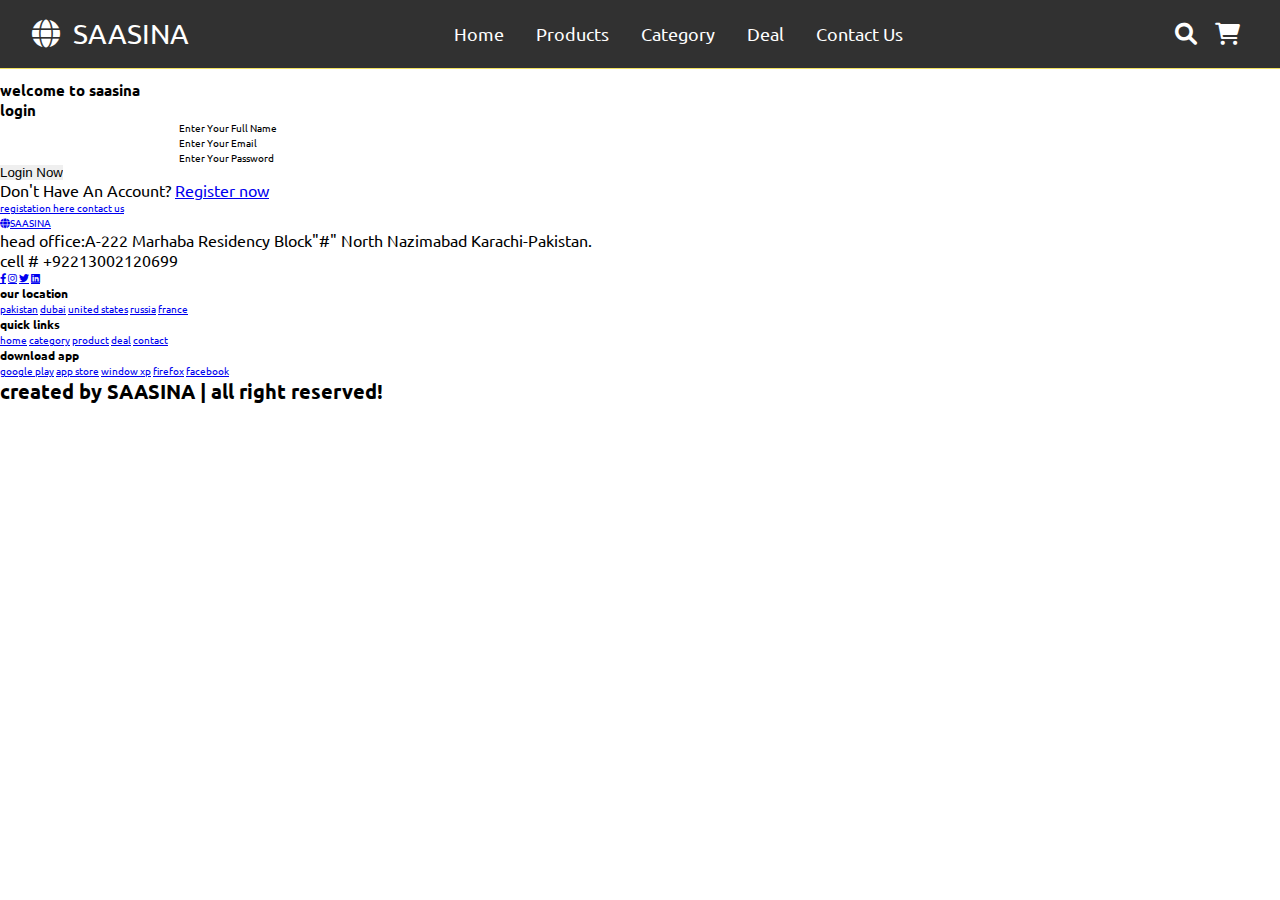
<file: html/login.html>
<!DOCTYPE html>
<html lang="en">
  <head>
    <meta charset="UTF-8" />
    <meta http-equiv="X-UA-Compatible" content="IE=edge" />
    <meta name="viewport" content="width=device-width, initial-scale=1.0" />

    <link
      rel="stylesheet"
      href="https://cdnjs.cloudflare.com/ajax/libs/font-awesome/6.0.0/css/all.min.css"
    />
    <link rel="stylesheet" href="../css/style.css" />
    <link rel="stylesheet" href="../css/header.css" />

    <title>login</title>
  </head>

  <body>

      <!-- header section start -->
      <header class="header">
        <div class="web_container">
          <div class="web_row header_row">
            <!-- 1st column -->
            <div class="header_logo">
              <a href="#">
                <i class="fa-solid fa-globe"></i>
                SAASINA
              </a>
            </div>
            <!-- 2nd column -->
            <nav class="navbar">
              <i class="fas fa-times" id="close-btn"></i>
              <a href="../index.html">Home</a>
              <a href="./products.html">products</a>
              <a href="./category.html">category</a>
              <a href="./deal.html">deal</a>
              <a href="./contact.html">contact us</a>
            </nav>
            <!-- 3rd column -->
            <div class="header_icons">
              <i class="fas fa-search" id="search-btn"></i>
              <i class="fas fa-shopping-cart" id="cart-btn"></i>
              <i class="fas fa-bars" id="menu-btn"></i>
            </div>
          </div>
        </div>
      </header>
  
      <div class="cart-sidebar">
          <span class="fas fa-times cart-close-btn"></span>
  
        <!-- cart-sidebar img-1 -->
        <div class="cart-item web_row">
          <div class="cart-item-img">
            <img src="../images/beater.jpg" alt="" />
          </div>
          <div class="cart-item-content">
            <p>Cart item 01</p>
            <h5 class="">$15.99/-</h5>
            <a href="./products.html#beater">View</a>
          </div>
          <span class="fas fa-times cart-remove-btn"></span>
        </div>
  
        <!-- cart-sidebar img-2 -->
  
        <div class="cart-item web_row">
          <div class="cart-item-img">
            <img src="../images/category-8-compressed.jpg" alt="" />
          </div>
          <div class="cart-item-content">
            <p>Cart item 02</p>
            <h5 class="">$15.99/-</h5>
            <a href="./category.html#category-cloths">View</a>
          </div>
          <span class="fas fa-times cart-remove-btn"></span>
        </div>
  
        <!-- cart-sidebar img-3 -->
  
        <div class="cart-item web_row">
          <div class="cart-item-img">
            <img src="../images/sports-14.jpg" alt="" />
          </div>
          <div class="cart-item-content">
            <p>Cart item 03</p>
            <h5 class="">$15.99/-</h5>
            <a href="./products.html#frissbee">View</a>
          </div>
          <span class="fas fa-times cart-remove-btn"></span>
        </div>
  
        <!-- cart-sidebar img-4 -->
  
        <div class="cart-item web_row">
          <div class="cart-item-img">
            <img src="../images/deal-1.jpg" alt="" />
          </div>
          <div class="cart-item-content">
            <p>Cart item 04</p>
            <h5 class="">$15.99/-</h5>
            <a href="./deal.html#maira">View</a>
          </div>
          <span class="fas fa-times cart-remove-btn"></span>
        </div>
      </div>
      <!-- header section end -->

    <section class="contact">
      <div class="content">
        <h2>welcome to saasina</h2>
        <!-- <p>Welcome to Saasina. Feel free to send us your queries and details.
                </p> -->
      </div>

      <div class="container-contact">
       <div class="contactForm">
          <form action="">
            <h2>login</h2>
            <div class="inputBox">
              <input type="text" name="" required="required" />
              <span>Enter Your Full Name</span>
            </div>

            <div class="inputBox">
              <input type="text" name="" required="required" />
              <span>Enter Your Email</span>
            </div>

            <div class="inputBox">
              <input type="password" name="" required="required" />
              <span>Enter Your Password</span>
            </div>

            <div class="inputBox">
              <input type="submit" name="" value="Login Now" />
            </div>

            <!-- <div class="inputBox">
                        <textarea  class="no-border" required="required"></textarea>  
                        <span>Don't Have An Account? Register Now</span>
                        </div> -->

            <p>
              Don't Have An Account?
              <a href="./registration.html">Register now</a>
            </p>
          </form>
        </div>
      </div>

      <div class="btns">
        <a href="./registration.html" class="btn">registation here </a>
        <a href="./contact.html" class="btn">contact us</a>
      </div>
    </section>

    <!-- footer section starts -->

    <section class="footer">
      <div class="box-container">
        <div class="box">
          <a href="#" class="logo-end">
            <i class="fa-solid fa-globe"></i>SAASINA</a
          >
          <p>
            head office:A-222 Marhaba Residency Block"#" North Nazimabad
            Karachi-Pakistan.<br />cell # +92213002120699
          </p>

          <div class="share">
            <a href="#" class="btn-footer fab fa-facebook-f"></a>
            <a href="#" class="btn-footer fab fa-instagram"></a>
            <a href="#" class="btn-footer fab fa-twitter"></a>
            <a href="#" class="btn-footer fab fa-linkedin"></a>
          </div>
        </div>

        <div class="box">
          <h3>our location</h3>
          <div class="links">
            <a href="#">pakistan</a>
            <a href="#">dubai</a>
            <a href="#">united states</a>
            <a href="#">russia</a>
            <a href="#">france</a>
          </div>
        </div>

        <div class="box">
          <h3>quick links</h3>
          <div class="links">
            <a href="#">home</a>
            <a href="#">category</a>
            <a href="#">product</a>
            <a href="#">deal</a>
            <a href="#">contact</a>
          </div>
        </div>

        <div class="box">
          <h3 class="app">download app</h3>
          <div class="links">
            <a href="#">google play</a>
            <a href="#">app store</a>
            <a href="#">window xp</a>
            <a href="#">firefox</a>
            <a href="#">facebook</a>
          </div>
        </div>
      </div>

      <h1 class="credit">created by SAASINA | all right reserved!</h1>
    </section>
    <!-- footer section ends -->

    <script src="../js/script.js"></script>
  </body>
</html>
</file>
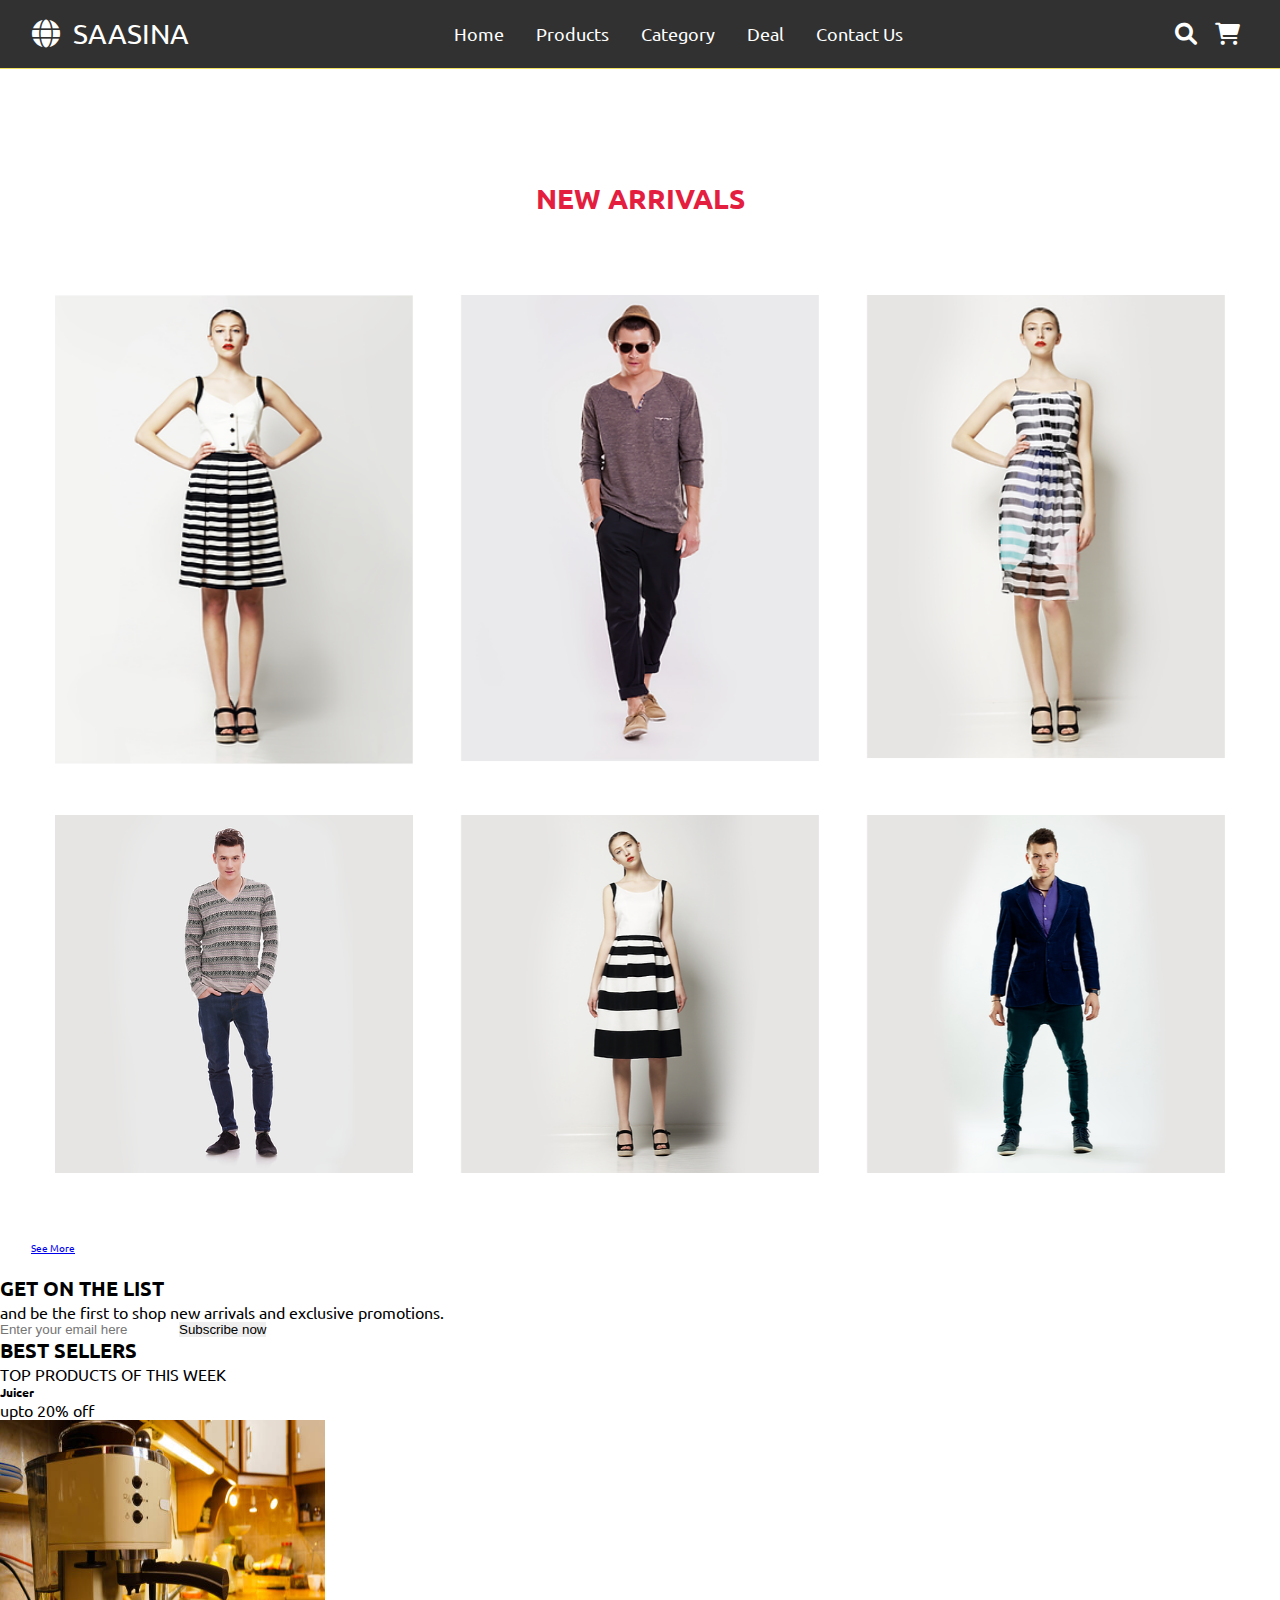
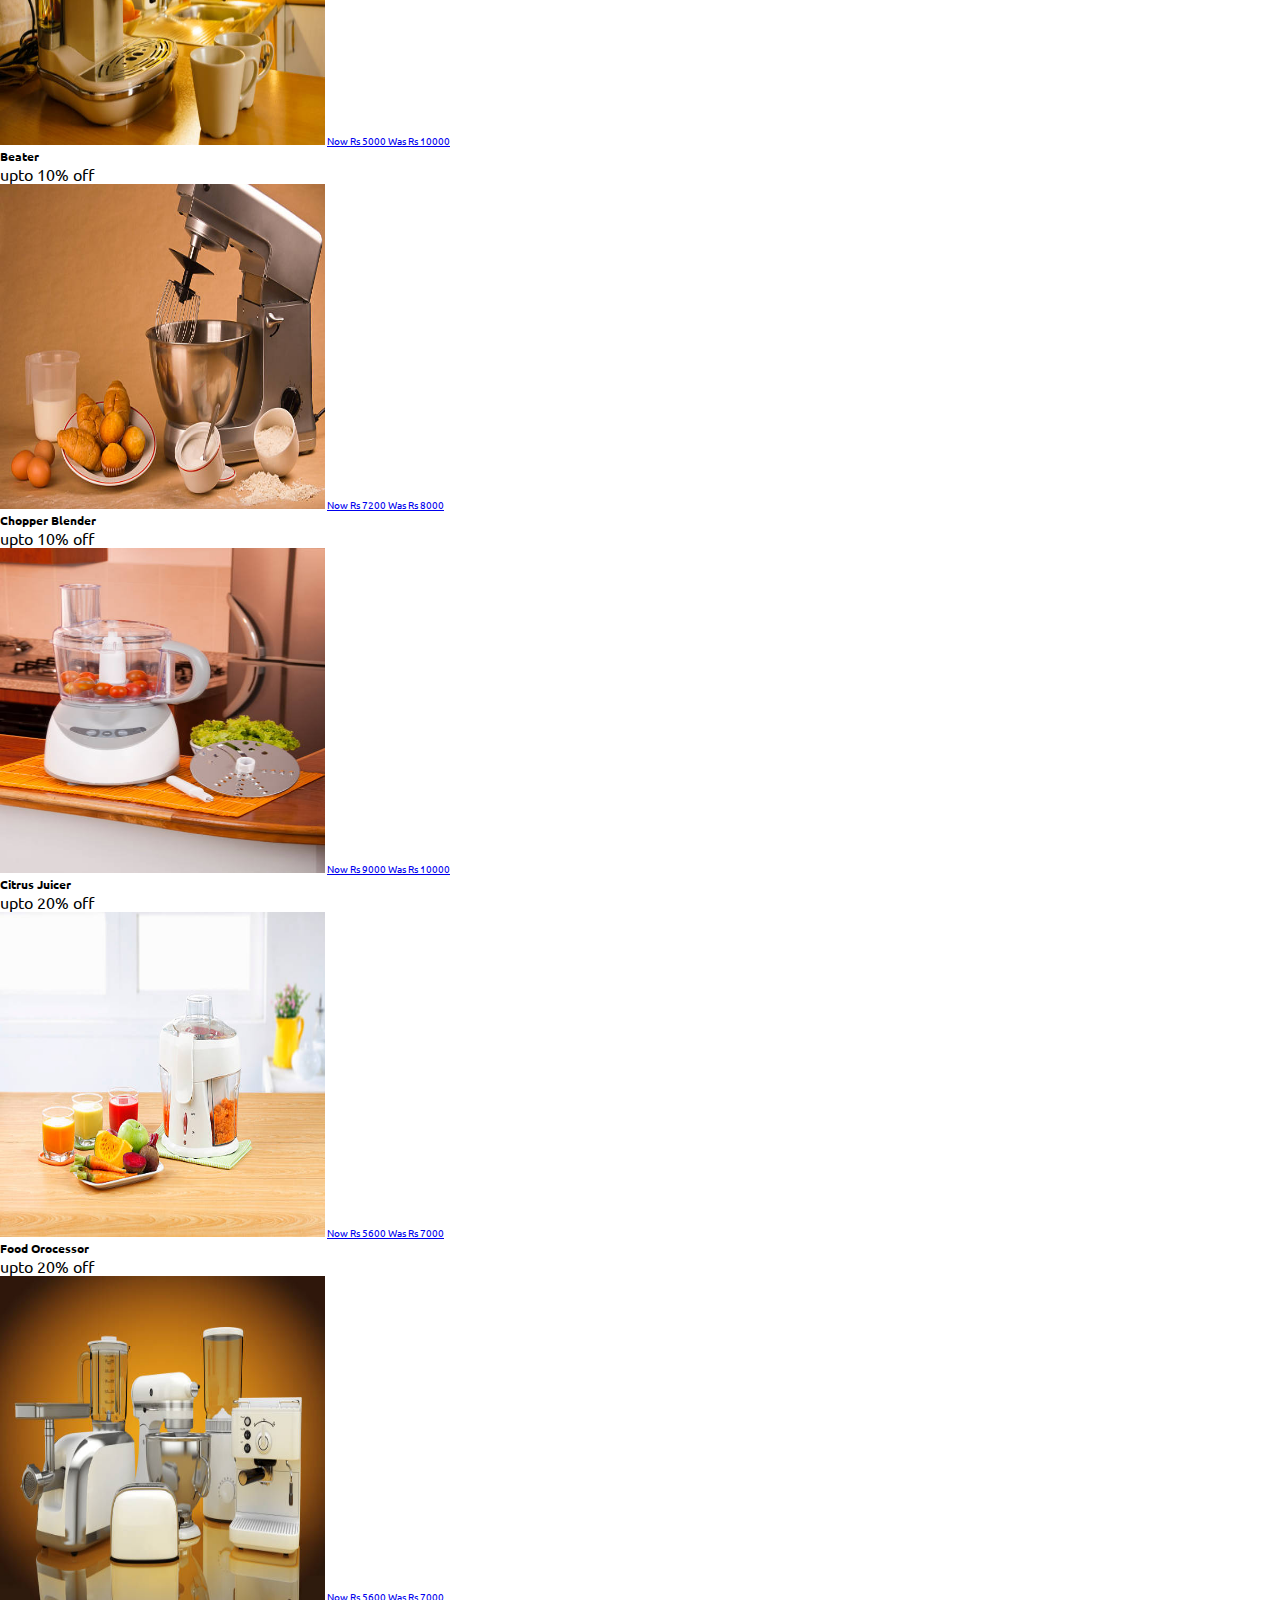
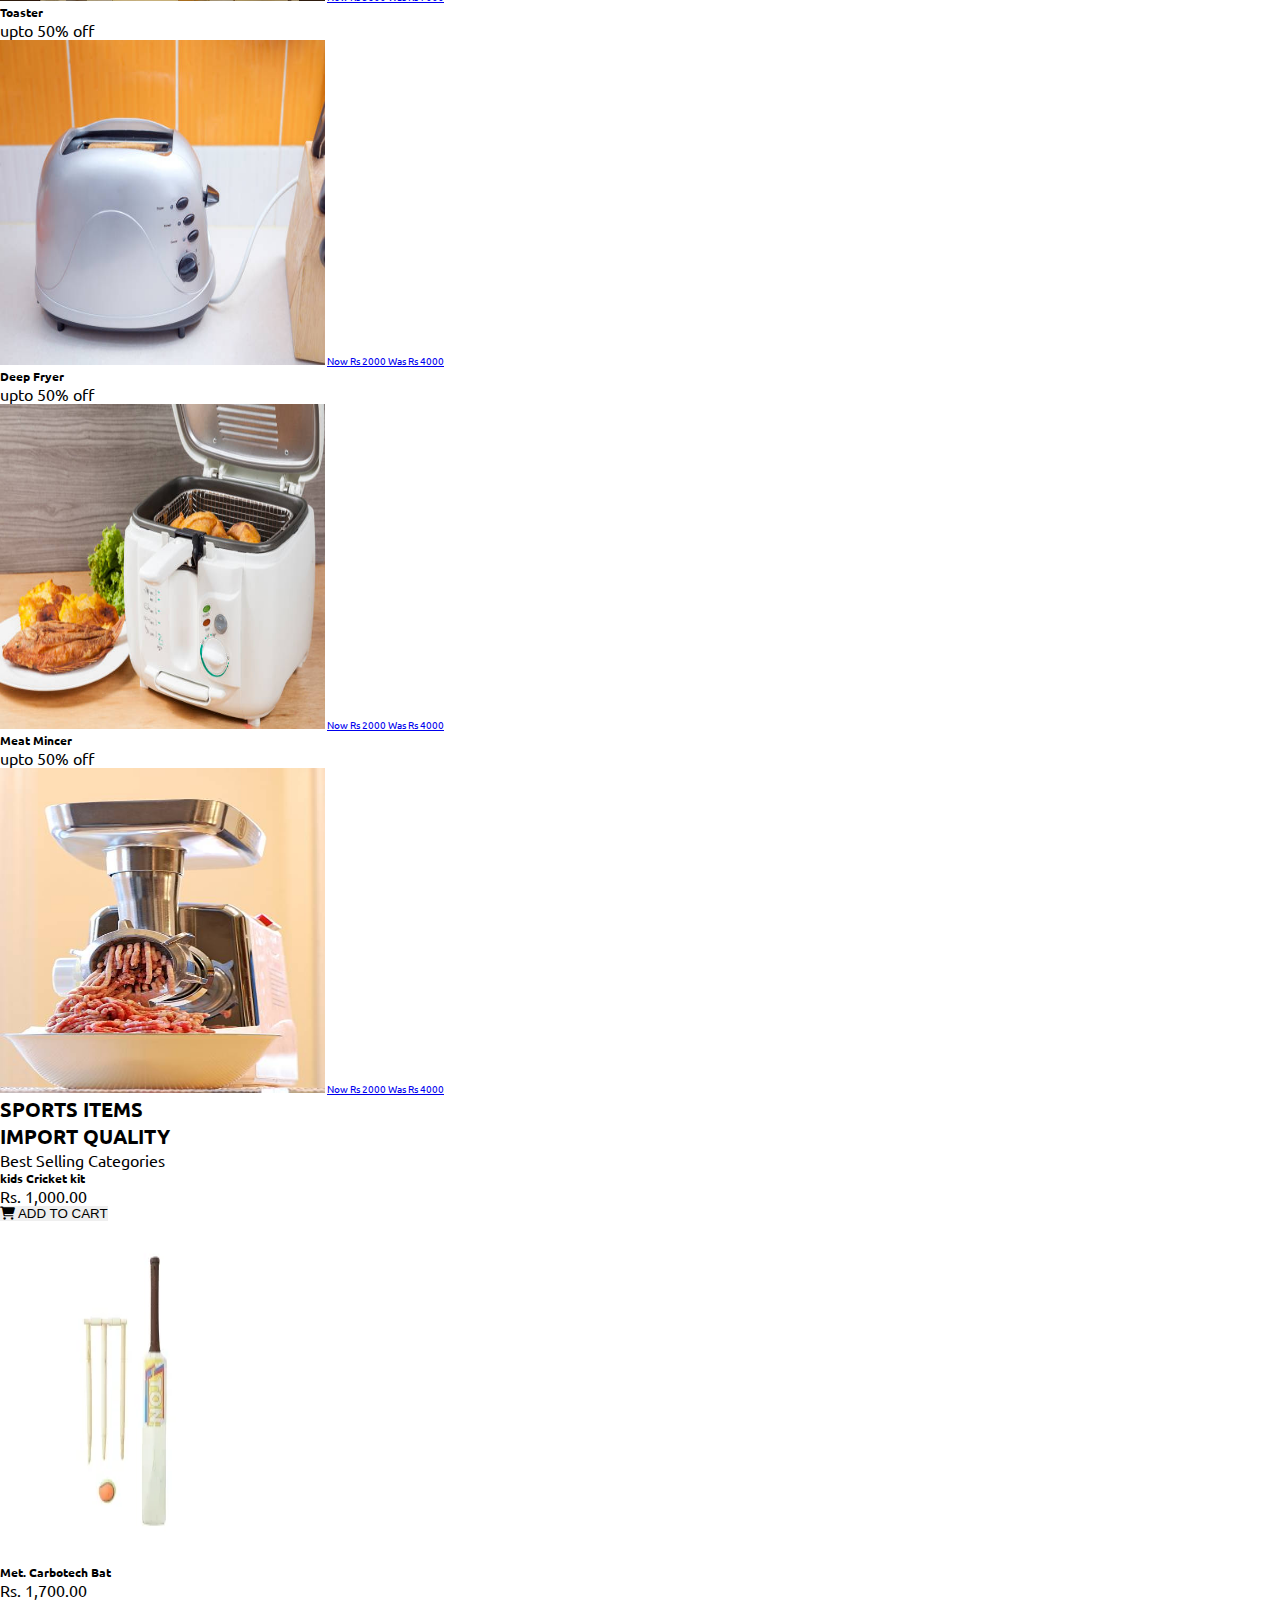
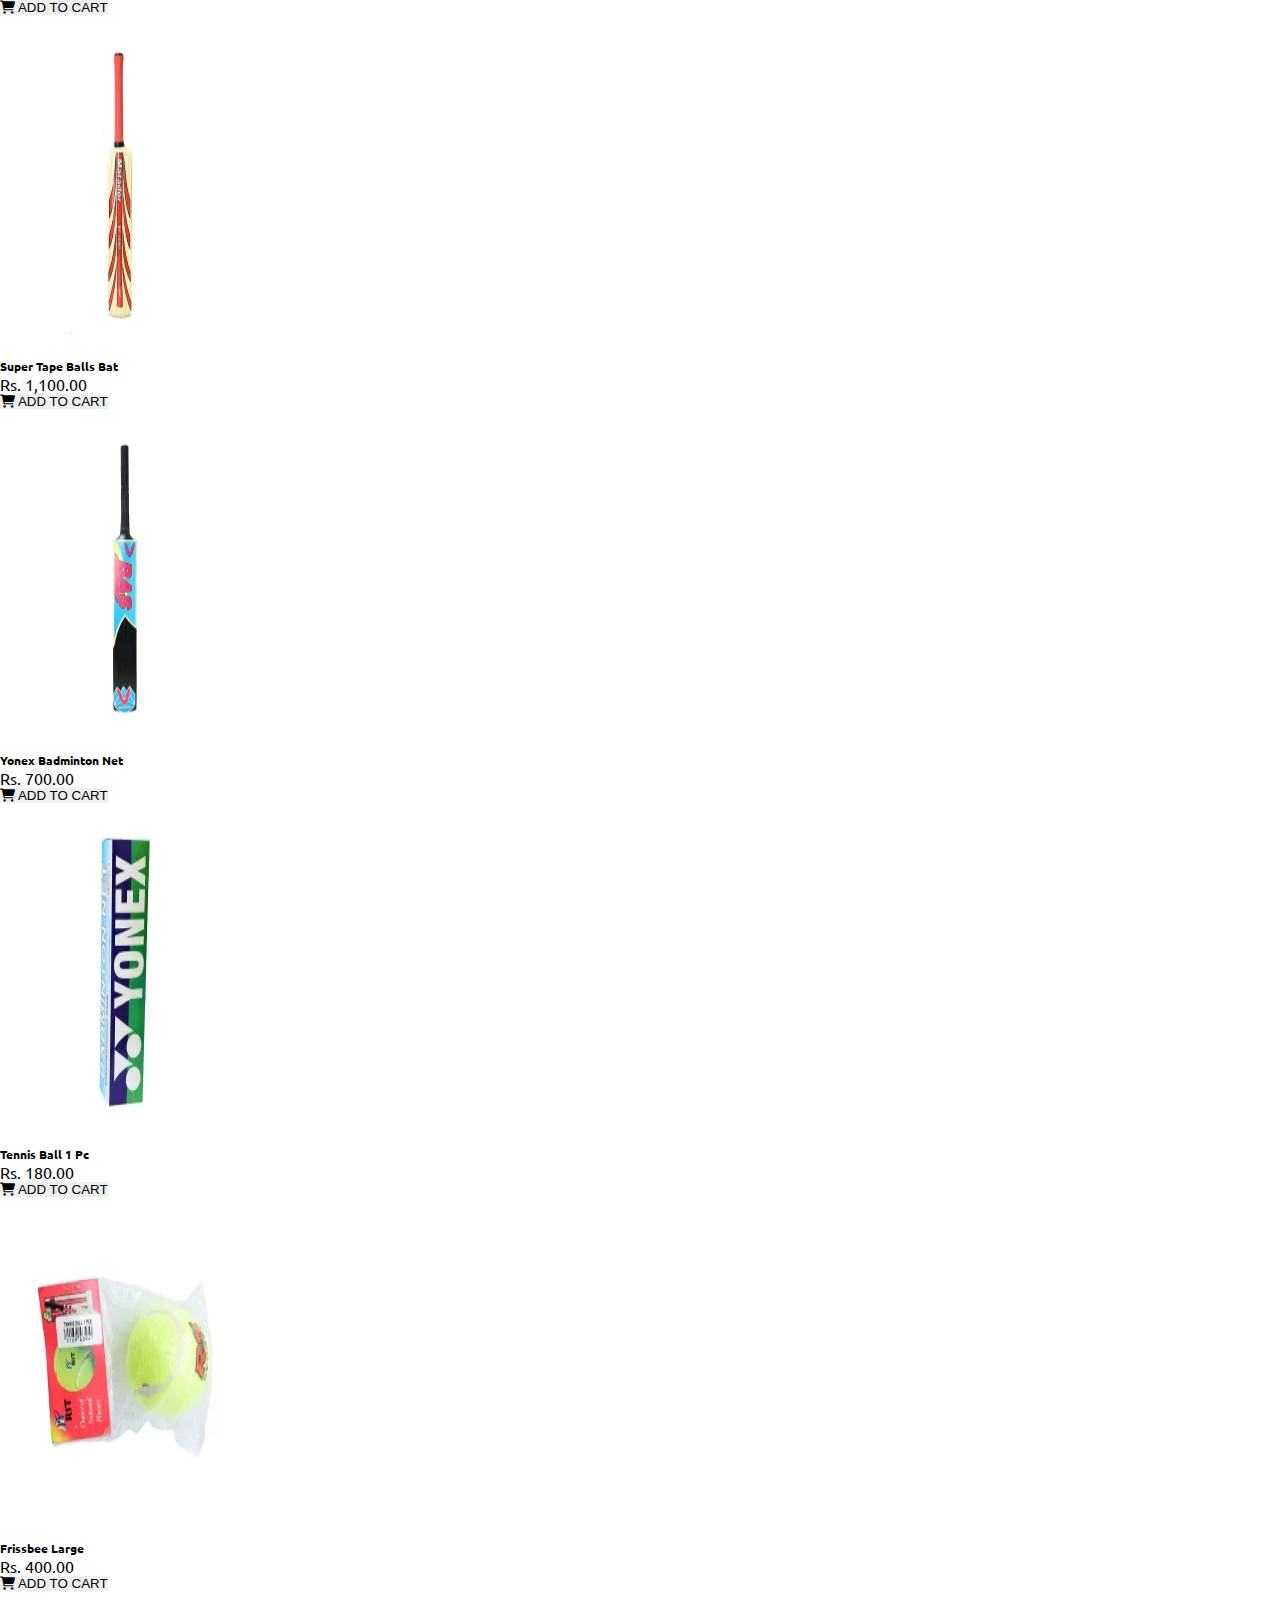
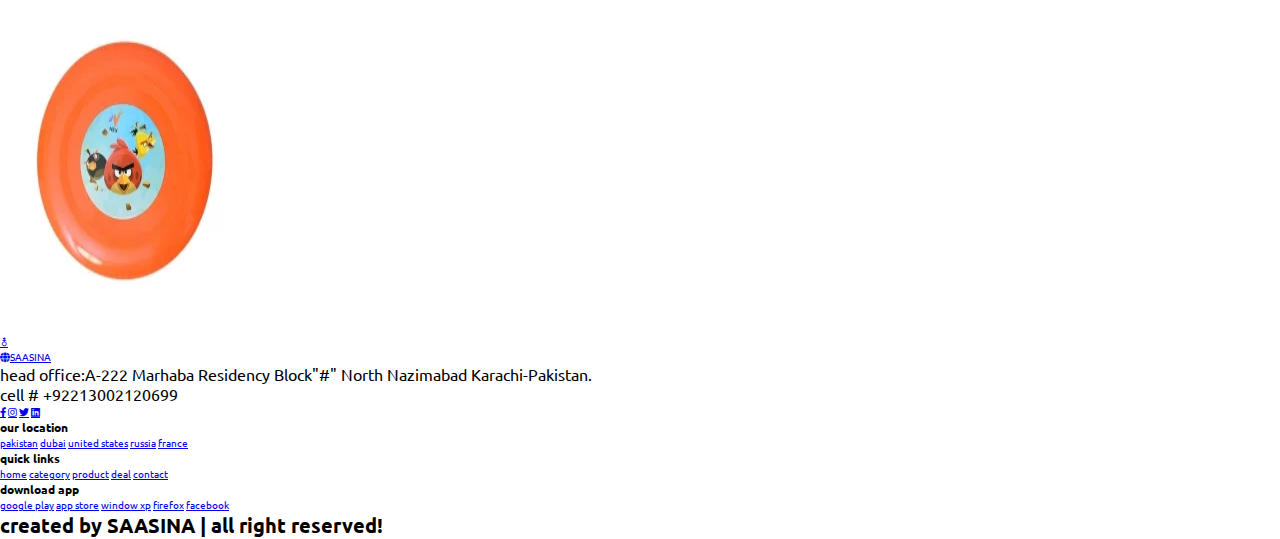
<file: html/products.html>
<!DOCTYPE html>
<html lang="en">

<head>
    <meta charset="UTF-8">
    <meta http-equiv="X-UA-Compatible" content="IE=edge">
    <meta name="viewport" content="width=device-width, initial-scale=1.0">
    
    <link rel="stylesheet" href="https://cdnjs.cloudflare.com/ajax/libs/font-awesome/6.0.0/css/all.min.css">
    <link rel="stylesheet" href="../css/style.css">
    <link rel="stylesheet" href="../css/header.css">
    <title>Products</title>


</head>

<body>

      <!-- header section start -->
      <header class="header">
        <div class="web_container">
          <div class="web_row header_row">
            <!-- 1st column -->
            <div class="header_logo">
              <a href="#">
                <i class="fa-solid fa-globe"></i>
                SAASINA
              </a>
            </div>
            <!-- 2nd column -->
            <nav class="navbar">
              <i class="fas fa-times" id="close-btn"></i>
              <a href="../index.html">Home</a>
              <a href="#">products</a>
              <a href="./category.html">category</a>
              <a href="./deal.html">deal</a>
              <a href="./contact.html">contact us</a>
            </nav>
            <!-- 3rd column -->
            <div class="header_icons">
              <i class="fas fa-search" id="search-btn"></i>
              <i class="fas fa-shopping-cart" id="cart-btn"></i>
              <i class="fas fa-bars" id="menu-btn"></i>
            </div>
          </div>
        </div>
      </header>
  
      <div class="cart-sidebar">
          <span class="fas fa-times cart-close-btn"></span>
  
        <!-- cart-sidebar img-1 -->
        <div class="cart-item web_row">
          <div class="cart-item-img">
            <img src="../images/beater.jpg" alt="" />
          </div>
          <div class="cart-item-content">
            <p>Cart item 01</p>
            <h5 class="">$15.99/-</h5>
            <a href="./products.html#beater">View</a>
          </div>
          <span class="fas fa-times cart-remove-btn"></span>
        </div>
  
        <!-- cart-sidebar img-2 -->
  
        <div class="cart-item web_row">
          <div class="cart-item-img">
            <img src="../images/category-8-compressed.jpg" alt="" />
          </div>
          <div class="cart-item-content">
            <p>Cart item 02</p>
            <h5 class="">$15.99/-</h5>
            <a href="./category.html#category-cloths">View</a>
          </div>
          <span class="fas fa-times cart-remove-btn"></span>
        </div>
  
        <!-- cart-sidebar img-3 -->
  
        <div class="cart-item web_row">
          <div class="cart-item-img">
            <img src="../images/sports-14.jpg" alt="" />
          </div>
          <div class="cart-item-content">
            <p>Cart item 03</p>
            <h5 class="">$15.99/-</h5>
            <a href="./products.html#frissbee">View</a>
          </div>
          <span class="fas fa-times cart-remove-btn"></span>
        </div>
  
        <!-- cart-sidebar img-4 -->
  
        <div class="cart-item web_row">
          <div class="cart-item-img">
            <img src="../images/deal-1.jpg" alt="" />
          </div>
          <div class="cart-item-content">
            <p>Cart item 04</p>
            <h5 class="">$15.99/-</h5>
            <a href="./deal.html#maira">View</a>
          </div>
          <span class="fas fa-times cart-remove-btn"></span>
        </div>
      </div>
      <!-- header section end -->

    <!-- HOUSEHOLD ITEMS CLOTHS STARTS -->
    <section id="arrival_section">
        <div class="web_container">
            <h1 class="section_title" >NEW ARRIVALS</h1>

            <div class="section-arrival">
                <div class="web_row arrival_row">
                    <div class="col">
                        <div class="card">
                            <div class="inner-box">
                                <div class="card-front">
                                    <img src="../images/new-arrival-1.webp" alt="">
                                </div>
                                <div class="card-back">
                                    <span class="new-arrival">PLEATED SKIRT</span>
                                    <span class="new-arrival">RS.4550.00</span>
                                    <!-- <p>  $53.00 </p> -->
                                </div>
                            </div>
                        </div>
                    </div>
                <div class="col">
                    <div class="card">
                        <div class="inner-box">
                            <div class="card-front">
                                <img src="../images/new-arrival-2.webp" alt="">
                            </div>
                            <div class="card-back">
                                <span class="new-arrival">SLIM FIT CHINOS</span>
                         
                                <span class="new-arrival">RS.3500.00</span>
                               
                                <!-- <p> $53.00 </p> -->
                            </div>
                        </div>
                    </div>
                </div>
                <div class="col">
                    <div class="card">
                        <div class="inner-box">
                            <div class="card-front">
                                <img src="../images/new-arrival-3.webp" alt="">
                            </div>
                            <div class="card-back">
                                <span class="new-arrival">PRINTED CHIFFON DRESS</span>
                                <span class="new-arrival"> RS.2500.00 </span>
                            </div>
                        </div>
                    </div>
                </div>                
                <div class="col">
                    <div class="card">
                        <div class="inner-box">
                            <div class="card-front">
                                <img src="../images/new-arrival-4.webp" alt="">
        
                            </div>
                            <div class="card-back">
                                <span class="new-arrival">SLIM FIT</span>
                                <span class="new-arrival">RS.5300.00</span>
                                <!-- <p>  $53.00 </p> -->
                            </div>
                        </div>
                    </div>
                </div>
                <div class="col">
                    <div class="card">
                        <div class="inner-box">
                            <div class="card-front">
                                <img src="../images/new-arrival-5.webp" alt="">
                            </div>
                            <div class="card-back">
                                <span class="new-arrival">PLEATED SKIRT</span>
                         
                                <span class="new-arrival">RS.4800.00</span>
                               
                                <!-- <p> $53.00 </p> -->
                            </div>
                        </div>
                    </div>
                </div>
                <div class="col">
                    <div class="card">
                        <div class="inner-box">
                            <div class="card-front">
                                <img src="../images/new-arrival-6.webp" alt="">
                            </div>
                            <div class="card-back">
                                <span class="new-arrival">SLIM FIT</span>
                                <span class="new-arrival"> RS.3800.00 </span>
                            </div>
                        </div>
                    </div>
                </div>
                </div>   
            </div> 
            <div class="btn-but-main">
            <a href="./category.html" class="btn-but"> See More </a>
            </div>
        </div>
    </section>


    <div   class="new-arrival-bottom">
    <h1 >GET ON THE LIST</h1>
    <P>and be the first to shop new arrivals and exclusive promotions.</P>
    </div>

    <div class="form-container-products">
 <form action="./login.html">
 <input type="email"  name="name" placeholder="Enter your email here">
<button>Subscribe now</button>
</form>
    </div>

    <!-- ELECTRONICS/HOUSEHOLD SECTION STARTS -->

    <!-- <div id="e2-items"  class="household-sub-heading-2">
    
    <h1> BEST SELLERS</h1>
    <p>TOP PRODUCTS OF THIS WEEK</p>
    </div> -->

    <div class="banner-sub-heading-2" id="e2-items">
    <h1 id="beater"> BEST SELLERS</h1>
        <p>TOP PRODUCTS OF THIS WEEK</p>
    </div>

    <section class="category" >
        <div class="box-container">
    
            <div class="box">
    <h3>Juicer <br/></h3>
    <p>upto 20% off</p>
   
    <img src="../images/juicer.jpg" alt="cloth" height="325px" width="325px" />
    <a href="#" class="btn-1">
        <span class="app-3-span-c">Now Rs 5000 Was</span>
        <span class="app-3-span-b">Rs 10000</span></a>
            </div> 
  
            <div class="box">
      <h3 id="beater">Beater</h3>
      <p>upto 10% off</p>
     
      <img src="../images/beater.jpg" alt="cloth" height="325px" width="325px" />
      <a href="#" class="btn-1">
          <span class="app-3-span-c">Now Rs 7200 Was</span>
          <span class="app-3-span-b">Rs 8000</span></a>
      <!-- <a href="#" class="btn-shop-now">shop now</a> -->
            </div>
  
            <div class="box" >
      <h3>Chopper Blender</h3>
      <p>upto 10% off</p>
     
      <img src="../images/chopper-blender.jpg" alt="cloth" height="325px" width="325px" />
      <a href="#" class="btn-1">
          <span class="app-3-span-c">Now Rs 9000 Was</span>
          <span class="app-3-span-b">Rs 10000</span></a>
      <!-- <a href="#" class="btn-shop-now">shop now</a> -->
            </div>
  
            <div class="box">
      <h3>Citrus Juicer</h3>
      <p>upto 20% off</p>
     
      <img src="../images/citrus-juicer.jpg" alt="cloth" height="325px" width="325px" />
      <a href="#" class="btn-1">
          <span class="app-3-span-c">Now Rs 5600 Was</span>
          <span class="app-3-span-b">Rs 7000</span></a>
      <!-- <a href="#" class="btn-shop-now">shop now</a> -->
            </div>
  
            <div class="box">
      <h3>Food Orocessor</h3>
      <p>upto 20% off</p>
     
      <img src="../images/food-processor.jpg" alt="cloth" height="325px" width="325px" />
      <a href="#" class="btn-1">
      <span class="app-3-span-c">Now Rs 5600 Was</span>
          <span class="app-3-span-b">Rs 7000</span></a>
      <!-- <a href="#" class="btn-shop-now">shop now</a> -->
            </div>
  
            <div class="box">
      <h3>Toaster</h3>
      <p>upto 50% off</p>
     
      <img src="../images/toaster-2.jpg" alt="cloth" height="325px" width="325px" />
      <a href="#" class="btn-1">
          <span class="app-3-span-c">Now Rs 2000 Was</span>
          <span class="app-3-span-b">Rs 4000</span></a>
      <!-- <a href="#" class="btn-shop-now">shop now</a> -->
            </div>
  
            <div class="box">
      <h3>Deep Fryer</h3>
      <p>upto 50% off</p>
     
      <img src="../images/deep-fryer-1.jpg" alt="cloth" height="325px" width="325px" />
      <a href="#" class="btn-1">
          <span class="app-3-span-c">Now Rs 2000 Was</span>
          <span class="app-3-span-b">Rs 4000</span></a>
      <!-- <a href="#" class="btn-shop-now">shop now</a> -->
            </div>
  
            <div class="box">
      <h3>Meat Mincer</h3>
      <p>upto 50% off</p>
     
      <img src="../images/meat-mincer.jpg" alt="cloth" height="325px" width="325px" />
      <a href="#" class="btn-1">
          <span class="app-3-span-c">Now Rs 2000 Was</span>
          <span class="app-3-span-b">Rs 4000</span></a>
      <!-- <a href="#" class="btn-shop-now">shop now</a> -->
            </div>

        </div>
    </section>

  <!-- <div class="btn-but-main">
        <a href="../index.html" class="btn-but"> Home page </a>
    </div>  -->




    <!-- HOUSEHOLD (CLOTHS,ELECTRONICS)SECTION STARTS -->

    <!--  HOUSEHOLD SPORTS SECTION START -->


    <div  class="sports-section" >  <h1>SPORTS ITEMS</h1> </div>

    <div id="sports-items"  class="sub-heading-sports-section-1">
    <h1> IMPORT QUALITY</h1>
    <p> Best Selling Categories   </p>
    </div>

    <div class="section-sports-1">

<div class="sports-3-1">


    <div class="sports-3a">

     <div class="sports-3a-1">
         <h3>kids Cricket kit</h3>
         <p>Rs. 1,000.00</p>
         <button > <i class="fa fa-shopping-cart" aria-hidden="true"></i> ADD TO CART</button>
     </div>

     <img src="../images/sports-9.jpg" alt="pic" width="250px" height="340px">

    </div>

    <div class="sports-3a">

     <div class="sports-3a-1">
         <h3>Met. Carbotech Bat</h3>
         <p>Rs. 1,700.00</p>
         <button > <i class="fa fa-shopping-cart" aria-hidden="true"></i> ADD TO CART</button>
     </div>

     <img src="../images/sports-10.jpg" alt="pic" width="250px" height="340px">

    </div>

    <div class="sports-3a">

     <div class="sports-3a-1">
         <h3>Super Tape Balls Bat</h3>
         <p>Rs. 1,100.00</p>
         <button > <i class="fa fa-shopping-cart" aria-hidden="true"></i> ADD TO CART</button>
     </div>

     <img src="../images/sports-11.jpg" alt="pic" width="250px" height="340px">

    </div>


</div>


<div class="sports-3">


    <div class="sports-3a">

     <div class="sports-3a-1">
         <h3>Yonex Badminton Net</h3>
         <p>Rs. 700.00</p>
         <button > <i class="fa fa-shopping-cart" aria-hidden="true"></i> ADD TO CART</button>
     </div>

     <img src="../images/sports-12.jpg" alt="pic" width="250px" height="340px">

    </div>

    <div class="sports-3a">

     <div class="sports-3a-1">
         <h3>Tennis Ball 1 Pc</h3>
         <p>Rs. 180.00</p>
         <button > <i class="fa fa-shopping-cart" aria-hidden="true"></i> ADD TO CART</button>
     </div>

     <img src="../images/sports-13.jpg" alt="pic" width="250px" height="340px">

    </div>

    <div class="sports-3a" id="frissbee">

     <div class="sports-3a-1" >
         <h3>Frissbee Large</h3>
         <p>Rs. 400.00</p>
         <button > <i class="fa fa-shopping-cart" aria-hidden="true"></i> ADD TO CART</button>
     </div>

     <img src="../images/sports-14.jpg" alt="pic" width="250px" height="340px">
    </div>


</div>

    </div>

    <div class="btn-but-main">
    <a href="#" class=" btn-but-entity"> &#9896 </a>
    </div> 

<!--  HOUSEHOLD SPORTS SECTION END -->

<!-- HOUSEHOLD SECTION END -->


<!-- footer section starts -->
 
    <section class="footer">

        <div class="box-container">

            <div class="box">
                <a href="#" class="logo-end"> <i class="fa-solid fa-globe"></i>SAASINA</a>
                <p>head office:A-222 Marhaba Residency Block"#" North Nazimabad Karachi-Pakistan.<br />cell #
                    +92213002120699</p>

                <div class="share">
                    <a href="#" class="btn-footer fab fa-facebook-f"></a>
                    <a href="#" class="btn-footer fab fa-instagram"></a>
                    <a href="#" class="btn-footer fab fa-twitter"></a>
                    <a href="#" class="btn-footer fab fa-linkedin"></a>
                </div>
            </div>



            <div class="box">
                <h3>our location</h3>
                <div class="links">
                    <a href="#">pakistan</a>
                    <a href="#">dubai</a>
                    <a href="#">united states</a>
                    <a href="#">russia</a>
                    <a href="#">france</a>

                </div>
            </div>



            <div class="box">
                <h3>quick links</h3>
                <div class="links">
                    <a href="#">home</a>
                    <a href="#">category</a>
                    <a href="#">product</a>
                    <a href="#">deal</a>
                    <a href="#">contact</a>


                </div>
            </div>


            <div class="box">
                <h3 class="app">download app</h3>
                <div class="links">
                    <a href="#">google play</a>
                    <a href="#">app store</a>
                    <a href="#">window xp</a>
                    <a href="#">firefox</a>
                    <a href="#">facebook</a>

                </div>
            </div>

        </div>

        <h1 class="credit">created by SAASINA | all right reserved!</h1>

    </section> 
    <!-- footer section ends -->

<script src="../js/script.js"></script>

</body>
</html>
</file>
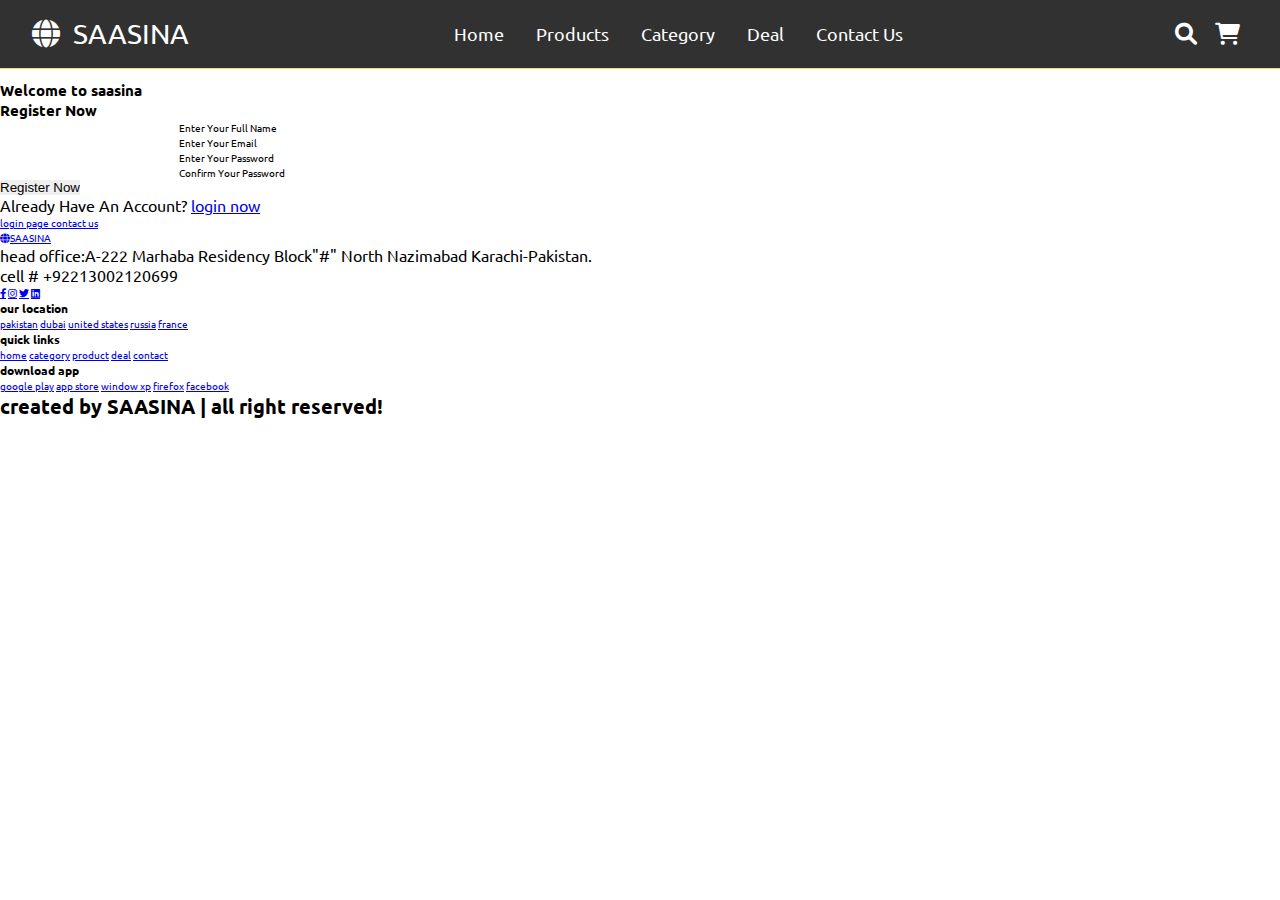
<file: html/registration.html>
<!DOCTYPE html>
<html lang="en">

<head>
    <meta charset="UTF-8">
    <meta http-equiv="X-UA-Compatible" content="IE=edge">
    <meta name="viewport" content="width=device-width, initial-scale=1.0">
    
    
    <link rel="stylesheet" href="https://cdnjs.cloudflare.com/ajax/libs/font-awesome/6.0.0/css/all.min.css">
    <link rel="stylesheet" href="../css/style.css">
    <link rel="stylesheet" href="../css/header.css">

    <title>Registration</title>


</head>

<body>
      
    
    <!-- header section start -->
    <!-- <header class="header">
        <a href="#" class="logo"> <i class="fa-solid fa-globe"></i>SAASINA</a>
        
        <nav class="navbar">
            <a href="../index.html">Home</a>
            <a href="./products.html">products</a>
            <a href="./category.html">category</a>
            <a href="./deal.html">deal</a>
            <a href="#">contact us</a>
        </nav>

        <div class="icons"> 
            
            <div  class="fas fa-search" id="search-btn"></div>
            <div  class="fas fa-shopping-cart" id="cart-btn"></div>
            <div  class="fas fa-bars" id="menu-btn"></div>

        </div>

        <div class="search-form">
            <input type="search" id="search-box" placeholder="search-here...">
            <label for="search-box" class="fas fa-search"></label>
        </div>

        <div class="cart-items-container">
            <div class="cart-item">
                <span class="fas fa-times"></span>
                <div>
                    <img src="../images/beater.jpg" alt="">
                </div>
                <div class="content">
                    <h3>cart item 01</h3>
                    <div class="price">$15.99/-</div>
                </div>
                <a href="./products.html#beater">checkout</a>
            </div>
    
            <div class="cart-item">
                <span class="fas fa-times"></span>
                <div>
                    <img src="../images/category-8-compressed.jpg" alt="" >
                </div>
                <div class="content">
                    <h3>cart item 02</h3>
                    <div class="price">$15.99/-</div>
                </div>
                <a href="./category.html#category-cloths">checkout</a>
            </div>
    
            <div class="cart-item">
                <span class="fas fa-times"></span>
                <div>
                    <img src="../images/sports-14.jpg" alt="">
                </div>
                <div class="content">
                    <h3>cart item 03</h3>
                    <div class="price">$15.99/-</div>
                </div>
                <a href="./products.html#frissbee">checkout</a>
            </div>
    
            <div class="cart-item">
                <span class="fas fa-times"></span>
                <div>
                    <img src="../images/deal-1.jpg" alt="">
                </div>
                <div class="content">
                    <h3>cart item 04</h3>
                    <div class="price">$15.99/-</div>
                </div>
                <a href="./deal.html">checkout</a>
    
                <a href="#" class="btn-nav">checkout now</a>
            </div>
        </div>
    </header> -->
    <!-- header section end  -->

      <!-- header section start -->
      <header class="header">
        <div class="web_container">
          <div class="web_row header_row">
            <!-- 1st column -->
            <div class="header_logo">
              <a href="#">
                <i class="fa-solid fa-globe"></i>
                SAASINA
              </a>
            </div>
            <!-- 2nd column -->
            <nav class="navbar">
              <i class="fas fa-times" id="close-btn"></i>
              <a href="../index.html">Home</a>
              <a href="./products.html">products</a>
              <a href="./category.html">category</a>
              <a href="./deal.html">deal</a>
              <a href="./contact.html">contact us</a>
            </nav>
            <!-- 3rd column -->
            <div class="header_icons">
              <i class="fas fa-search" id="search-btn"></i>
              <i class="fas fa-shopping-cart" id="cart-btn"></i>
              <i class="fas fa-bars" id="menu-btn"></i>
            </div>
          </div>
        </div>
      </header>
  
      <div class="cart-sidebar">
          <span class="fas fa-times cart-close-btn"></span>
  
        <!-- cart-sidebar img-1 -->
        <div class="cart-item web_row">
          <div class="cart-item-img">
            <img src="../images/beater.jpg" alt="" />
          </div>
          <div class="cart-item-content">
            <p>Cart item 01</p>
            <h5 class="">$15.99/-</h5>
            <a href="./products.html#beater">View</a>
          </div>
          <span class="fas fa-times cart-remove-btn"></span>
        </div>
  
        <!-- cart-sidebar img-2 -->
  
        <div class="cart-item web_row">
          <div class="cart-item-img">
            <img src="../images/category-8-compressed.jpg" alt="" />
          </div>
          <div class="cart-item-content">
            <p>Cart item 02</p>
            <h5 class="">$15.99/-</h5>
            <a href="./category.html#category-cloths">View</a>
          </div>
          <span class="fas fa-times cart-remove-btn"></span>
        </div>
  
        <!-- cart-sidebar img-3 -->
  
        <div class="cart-item web_row">
          <div class="cart-item-img">
            <img src="../images/sports-14.jpg" alt="" />
          </div>
          <div class="cart-item-content">
            <p>Cart item 03</p>
            <h5 class="">$15.99/-</h5>
            <a href="./products.html#frissbee">View</a>
          </div>
          <span class="fas fa-times cart-remove-btn"></span>
        </div>
  
        <!-- cart-sidebar img-4 -->
  
        <div class="cart-item web_row">
          <div class="cart-item-img">
            <img src="../images/deal-1.jpg" alt="" />
          </div>
          <div class="cart-item-content">
            <p>Cart item 04</p>
            <h5 class="">$15.99/-</h5>
            <a href="./deal.html#maira">View</a>
          </div>
          <span class="fas fa-times cart-remove-btn"></span>
        </div>
      </div>
      <!-- header section end -->



 <!-- <div class="form-container">

<form action="./contact.html">
    <h3>Register now</h3>
    <input type="text" name="name" required placeholder="enter your name">
    <input type="email" name="email" required placeholder="enter your email">
    <input type="password" name="password" placeholder="enter your password">
    <input type="text" name="cpassword" placeholder="confirm your password ">
    <select name="user_type" id="">
        <option value="user">user</option>
        <option value="admin">admin</option>
    </select>
    <input type="submit" name="submit" value="register now" class="form-btn" id="">
    <p>already have an account? <a href= "./login.html"  >login now</a></p>



   <a href="./login.html" class="form-btn">login page </a>
   <a href="./contact.html" class="form-btn">contact us</a>


</form>
</div>  


 -->
 <section class="contact">

    <div class="content">
        <h2>Welcome to saasina</h2>
        <!-- <p>Welcome to Saasina. Feel free to send us your queries and details.
        </p> -->
    </div>

    <div class="container-contact">

        <!-- <div class="contactInfo">

            <div class="box">
                <div class="icon"><i class="fa-sharp fa-solid fa-location-dot"></i></div>
                <div class="text">
                    <h3>Address</h3>
                    <p>A-6458 North Nazimabad, <br/> Karachi,Pakistan, <br/> 74400</p>
                </div>
            </div>

            <div class="box">
                <div class="icon"><i class="fa-solid fa-phone"></i></div>
                <div class="text">
                    <h3>Phone</h3>
                    <p>+9221-333-21206911119</p>
                </div>
            </div>

            <div class="box">
                <div class="icon"><i class="fa-sharp fa-solid fa-envelope"></i></div>
                <div class="text">
                    <h3>Email</h3>
                    <p>saasinastore@gmail.com</p>
                </div>
            </div>

        </div>
 -->
        <div class="contactForm">
            <form action="">
                <h2>Register Now</h2>
                <div class="inputBox">
                    <input type="text" name="" required="required">
                    <span>Enter Your Full Name</span>
                </div>

                <div class="inputBox">
                    <input type="text" name="" required="required">
                    <span>Enter Your Email</span>
                </div>

                <div class="inputBox">
                    <input type="password" name="" required="required">
                    <span>Enter Your Password</span>
                </div>

                
                <div class="inputBox">
                    <input type="password" name="" required="required">
                    <span>Confirm Your Password</span>
                </div>

                <div class="inputBox">
                    <input type="submit" name="" value="Register Now">
                </div>
<!-- 
                <div class="inputBox">
                    <textarea  class="no-border" required="required"></textarea>  
                    <span>Already Have An Account?  <a href="./login.html">login now</a> </span>
                    </div> -->
                    <p> Already Have An Account? <a href="./login.html">login now</a> </p>
            </form>
        </div>
        <div class="btns">
            <a href="./login.html" class="btn">login page </a>
            <a href="./contact.html" class="btn">contact us</a>
        </div>
     
    </div>


</section>

                         






    <!-- footer section starts -->
 
    <section class="footer">

        <div class="box-container">

            <div class="box">
                <a href="#" class="logo-end"> <i class="fa-solid fa-globe"></i>SAASINA</a>
                <p>head office:A-222 Marhaba Residency Block"#" North Nazimabad Karachi-Pakistan.<br />cell #
                    +92213002120699</p>

                <div class="share">
                    <a href="#" class="btn-footer fab fa-facebook-f"></a>
                    <a href="#" class="btn-footer fab fa-instagram"></a>
                    <a href="#" class="btn-footer fab fa-twitter"></a>
                    <a href="#" class="btn-footer fab fa-linkedin"></a>
                </div>
            </div>



            <div class="box">
                <h3>our location</h3>
                <div class="links">
                    <a href="#">pakistan</a>
                    <a href="#">dubai</a>
                    <a href="#">united states</a>
                    <a href="#">russia</a>
                    <a href="#">france</a>

                </div>
            </div>



            <div class="box">
                <h3>quick links</h3>
                <div class="links">
                    <a href="#">home</a>
                    <a href="#">category</a>
                    <a href="#">product</a>
                    <a href="#">deal</a>
                    <a href="#">contact</a>


                </div>
            </div>


            <div class="box">
                <h3 class="app">download app</h3>
                <div class="links">
                    <a href="#">google play</a>
                    <a href="#">app store</a>
                    <a href="#">window xp</a>
                    <a href="#">firefox</a>
                    <a href="#">facebook</a>

                </div>
            </div>

        </div>

        <h1 class="credit">created by SAASINA | all right reserved!</h1>

    </section> 

    <!-- footer section ends -->




        
<script src="../js/script.js"></script>

</body>

</html>
</file>
<file: css/style.css>
@import url("https://fonts.googleapis.com/css2?family=Nunito:wght@200;300;400;600;700&family=Quicksand:wght@300&family=Supermercado+One&family=Ubuntu:wght@300;400&display=swap");

:root {
  --grey: #313131;
  --white: #fff;
  --optional: #d1d1d1;
  --black: #000;
  --primary: #e41e3f;
  --yellow: #f0e160;
}

* {
  padding: 0px;
  margin: 0px;
  box-sizing: border-box;
  border: none;
  outline: none;
}

::selection {
  background-color: var(--primary);
  color: var(--white);
}

html {
  font-size: 62.5%;
  scroll-behavior: smooth;
}
body {
  font-family: "Ubuntu", sans-serif;
  padding-top: 80px;
}

h1,
h2,
h3,
h4,
h5,
h6 {
  font-weight: 900;
}

p {
  font-size: 16px;
}

/* General css classes */

.web_container {
  max-width: 1250px;
  margin-left: auto;
  margin-right: auto;
  padding: 0 16px;
}

.web_row {
  display: flex;
}

.section_title {
  padding: 15px;
  margin: 15px auto;
  text-align: center;
  width: 100%;
  color: var(--primary);
  font-size: 2.8rem;
  font-weight: 900;
}
.sub_title {
  padding: 9px;
  margin: 10px auto;
  text-align: center;
  width: 100%;
  color: var(--yellow);
  font-size: 1.9rem;
}
.web_btn {
  padding: 9px 18px;
  border: none;
  outline: none;
  text-decoration: none;
  color: var(--white);
  cursor: pointer;
  background-color: var(--primary);
  border-radius: 8px;
  font-size: 18px;
  display: inline-block;
  width: max-content;
  max-width: 100%;
}
.web_btn.btn_outline {
  color: var(--primary);
  background-color: var(--white);
  border: 2px solid var(--primary);
}
.mx_auto {
  margin-left: auto;
  margin-right: auto;
}
.d_block {
  display: block;
}

.text_center {
  text-align: center;
}

.chat_btn {
  position: fixed;
  bottom: 15px;
  right: 15px;
  z-index: 99;
  font-size: 21px;
}
/* Electronics Section */
.category_items_row {
  flex-wrap: wrap;
  justify-content: center;
  padding: 35px 0;
}
.category_card {
  width: 100%;
  max-width: 450px;
  text-align: center;
  padding: 15px;
}
.category_card img {
  max-width: 100%;
  margin: 12px auto;
  object-fit: top center;
}

/* products cards sports */
.product_row {
  flex-wrap: wrap;
  max-width: 920px;
  margin: 15px auto;
  gap: 9px;
}
.product_card {
  width: 100%;
  max-width: 300px;
  background-color: var(--white);
  box-shadow: 0 0 15px #00000033;
  border-radius: 8px;
  overflow: hidden;
  display: flex;
  flex-direction: column;
}
.product_card_img {
  max-width: 100%;
  background-color: #31313134;
  min-height: 120px;
  max-height: 250px;
  overflow: hidden;
  border-bottom: 1px solid #31313128;
  text-align: center;
  flex-grow: 1;
}
.product_card_img img {
  width: 100%;
  max-width: 100%;
  max-height: 100%;
  object-fit: cover;
  transition: 0.3s ease-out;
}
.product_card_img:hover img {
  transform: scale(1.05);
}

.product_card_details {
  padding: 15px;
  margin-top: auto;
}
.product_card_details h5 {
  font-size: 18px;
}
.product_card_details .price {
  font-size: 16px;
  font-weight: 900;
  color: var(--primary);
  margin: 8px 0;
  display: block;
}
.product_card_details .web_btn {
  width: 100%;
  font-size: 15px;
}
/* Heading Household item/ Product Page Start */
#arrival_section {
  padding: 70px 0 20px 0;
}

.section-arrival {
  margin: 40px auto;
}
.arrival_row {
  flex-wrap: wrap;
}
.col {
  flex-basis: 33.33%;
  overflow: hidden;
  padding: 24px;
}
.card {
  width: 100%;
  perspective: 1000px;
  cursor: pointer;
}
.card img {
  width: 100%;
  max-width: 100%;
  object-fit: cover;
  height: 100%;
}
.inner-box {
  position: relative;
  width: 100%;
  height: 100%;
  text-align: center;
  transition: transform 1s;
  transform-style: preserve-3d;
}

.card-back {
  position: absolute;
  width: 100%;
  height: 100%;
  backface-visibility: hidden;
  left: 0;
  top: 0;
  background: var(--optional);
  background: #e41e3f;
  transform: rotateY(180deg);
  padding: 25px;
  display: flex;
  flex-direction: column;
  justify-content: center;
  align-items: center;
}
.new-arrival {
  width: 100%;
  font-size: 18px;
  padding: 10px 0;
  border-bottom: 1px solid #fff;
  background: #333;
  color: #fff;
}

.card:hover .inner-box {
  transform: rotateY(-180deg);
}












@media screen and (max-width: 768px) {
  .product_card {
    width: 85%;
    max-width: 85%;
    margin: 0 auto;
  }
  .col {
    flex-basis: 50%;
  }
}

@media screen and (max-width: 420px) {
  .product_card_img {
    min-height: 100px;
  }
  .product_card_details h5 {
    font-size: 15px;
  }
  .product_card_details .price {
    font-size: 14px;
  }
  .product_card_details .web_btn {
    font-size: 13px;
    padding: 9px 3px;
  }
  .col {
    flex-basis: 100%;
  }
}
</file>
<file: css/header.css>
.header {
  position: fixed;
  top: 0;
  left: 0;
  width: 100%;
  z-index: 9;
  border-bottom: 0.2px solid #f0e160;
  background: var(--grey);
  color: var(--white);
  padding: 12px 16px;
}

.header_row {
  justify-content: space-between;
  align-items: center;
}

.header_logo {
  font-size: 28px;
}

.header_logo a {
  text-decoration: none;
  color: var(--white);
}

.header_logo a i {
  margin-right: 7px;
}

.header_icons {
  position: relative;
}

.header_icons i {
  font-size: 22px;
  margin: 0 8px;
  cursor: pointer;
}

.navbar a {
  padding: 8px;
  margin: 3px 7px;
  display: inline-block;
  text-decoration: none;
  color: var(--white);
  font-size: 18px;
  text-transform: capitalize;
  transition: background 0.3s linear;
  border-radius: 6px;
}

.navbar a:hover {
  background-color: #5a5a5a80;
}

#close-btn,
#menu-btn {
  display: none;
}

.cart-sidebar {
  background-color: var(--white);
  min-width: 350px;
  max-width: 350px;
  height: 100vh;
  position: fixed;
  right: 0;
  top: 0;
  z-index: 99;
  padding: 10px 25px;
  box-shadow: 0 0 15px #0000004d;
  transform: translateX(100%);
  opacity: 0;
  pointer-events: none;
  transition: 0.3s linear;
}

.cart-sidebar.opened {
  transform: translateX(0);
  opacity: 1;
  pointer-events: all;
}

.cart-close-btn {
  font-size: 22px;
  margin: 4px 0;
  cursor: pointer;
  margin-bottom: 5px;
}

.cart-item {
  overflow: hidden;
  background-color: var(--white);
  margin: 12px auto;
  border-radius: 8px;
  box-shadow: 0 0 15px #0000004d;
  position: relative;
}

.cart-item-img {
  max-width: 90px;
  width: 90px;
  height: 90px;
  background-color: #817171;
}

.cart-item-img img {
  max-width: 100%;
  width: 100%;
  height: 100%;
  object-fit: cover;
  object-position: top center;
}

.cart-item-content {
  flex: 1;
  padding: 12px;
  max-height: 90px;
}

.cart-item-content p {
  font-size: 15px;
}

.cart-item-content h5 {
  font-weight: 900;
  font-size: 15px;
  color: var(--primary);
  margin: 5px 0;
}

.cart-item-content a {
  font-size: 12px;
  color: var(--primary);
  margin: 5px 0;
  text-decoration: none;
}

.cart-remove-btn {
  position: absolute;
  top: 7px;
  right: 8px;
  font-size: 17px;
  cursor: pointer;
}

.cart-items-container {
  max-height: 85%;
  overflow-y: auto;
  padding: 6px;
  border-top: 1px solid #00000031;
  border-bottom: 1px solid #00000031;
}

.cart-sidebar .web_btn {
  display: block;
  width: 100%;
  margin: 25px auto;
}

.cart-items-container::-webkit-scrollbar {
  width: 0;
}

/*  */
.search-form {
  position: absolute;
  top: calc(100% + 16px);
  right: 40px;
  background-color: var(--white);
  padding: 15px;
  z-index: 999;
  border-radius: 8px;
  box-shadow: 0 10px 15px #00000023;
  border: 1px solid #0000002c;
  opacity: 0;
  transform: translateY(20px);
  pointer-events: none;
  transition: .3s linear;
}
.search-form input {
  background-color: var(--white);
  padding:7px 12px;
  font-size: 16px;
  color: #000;
}
.search-form.opened {
  opacity: 1;
  transform: translateY(0);
  pointer-events: all;
}
.search-form input::placeholder {
  color: #000000a8!important;
}


@media screen and (max-width: 850px) {
  #menu-btn {
    display: initial;
  }
  .navbar {
    position: fixed;
    top: 0;
    right: 0;
    background-color: #313131;
    max-width: 270px;
    height: 100vh;
    width: 100%;
    padding-top: 100px;
    transform: translateX(100%);
    opacity: 0;
    transition: transform 0.4s ease-in-out;
    border-left: 2px solid #fff;
    box-shadow: 0 0 15px #1c1c1c8c;
  }
  .sidebar-opened {
    transform: translateX(0);
    opacity: 1;
  }
  .navbar a {
    display: block;
    background-color: #e41e3f;
    max-width: 75%;
    text-align: center;
    padding: 8px 18px;
    margin: 15px auto;
  }
  #close-btn {
    position: absolute;
    left: 16px;
    top: 11px;
    font-size: 31px;
    background: #817171;
    border-radius: 50%;
    width: 35px;
    height: 35px;
    display: flex;
    justify-content: center;
    align-items: center;
  }
  .cart-sidebar {
    min-width: 290px;
    max-width: 290px;
  }
}

@media screen and (max-width: 350px) {
  .header_logo {
    font-size: 22px;
  }
  .header_icons i {
    font-size: 18px;
    margin: 0 5px;
  }
  .header_logo a i {
    margin-right: 2px;
  }
}
</file>
<file: css/clothing-section.css>
.cloth-card {
    justify-content: center;
    max-width: 992px;
    margin: 20px auto;
    background-color: var(--white);
    box-shadow: 0 0  15px #0000003a;
    border-radius: 15px;
    overflow: hidden;
    transition: transform .3s linear;
}
.cloth-card:hover {
    transform: scale(1.04);
}

.cloth-card-img {
    max-width: 290px;
    overflow: hidden;
}

.cloth-card-img img {
    width: 100%;
    margin-bottom: -2px;
    transition: transform .3s linear;
}
.cloth-card-img:hover img {
    transform: scale(1.06);
}
.cloth-card-content {
    flex: 1;
    padding: 25px;
}
.cloth-card-content h3 {
    font-size: 32px;
    color: var(--primary);
}
.cloth-card-content h4 {
    font-size: 20px;
    margin: 10px 0;
}
.cloth-card-content p {
    font-size: 17px;
}

.card_line {
    margin: 10px 0;
    height: 3px;
    background-color: var(--primary);
    width: 111px;
    border-radius: 50px;
}



@media screen and (max-width: 650px) {
    .cloth-card {
        flex-direction: column;
    }
    .cloth-card.mens_card {
        flex-direction: column-reverse;
    }
    .cloth-card-img {
        width: 100%;
        max-width: 100%;
    }
    .cloth-card-content {
        text-align: center;
    }
    .card_line {
        margin: 8px auto;
    }
    .cloth-card-content h3 {
        font-size: 25px;
    }
    .cloth-card-content h4 {
        font-size: 17px;
    }
    .cloth-card-content p {
        font-size: 15px;
    }
    
}
</file>
